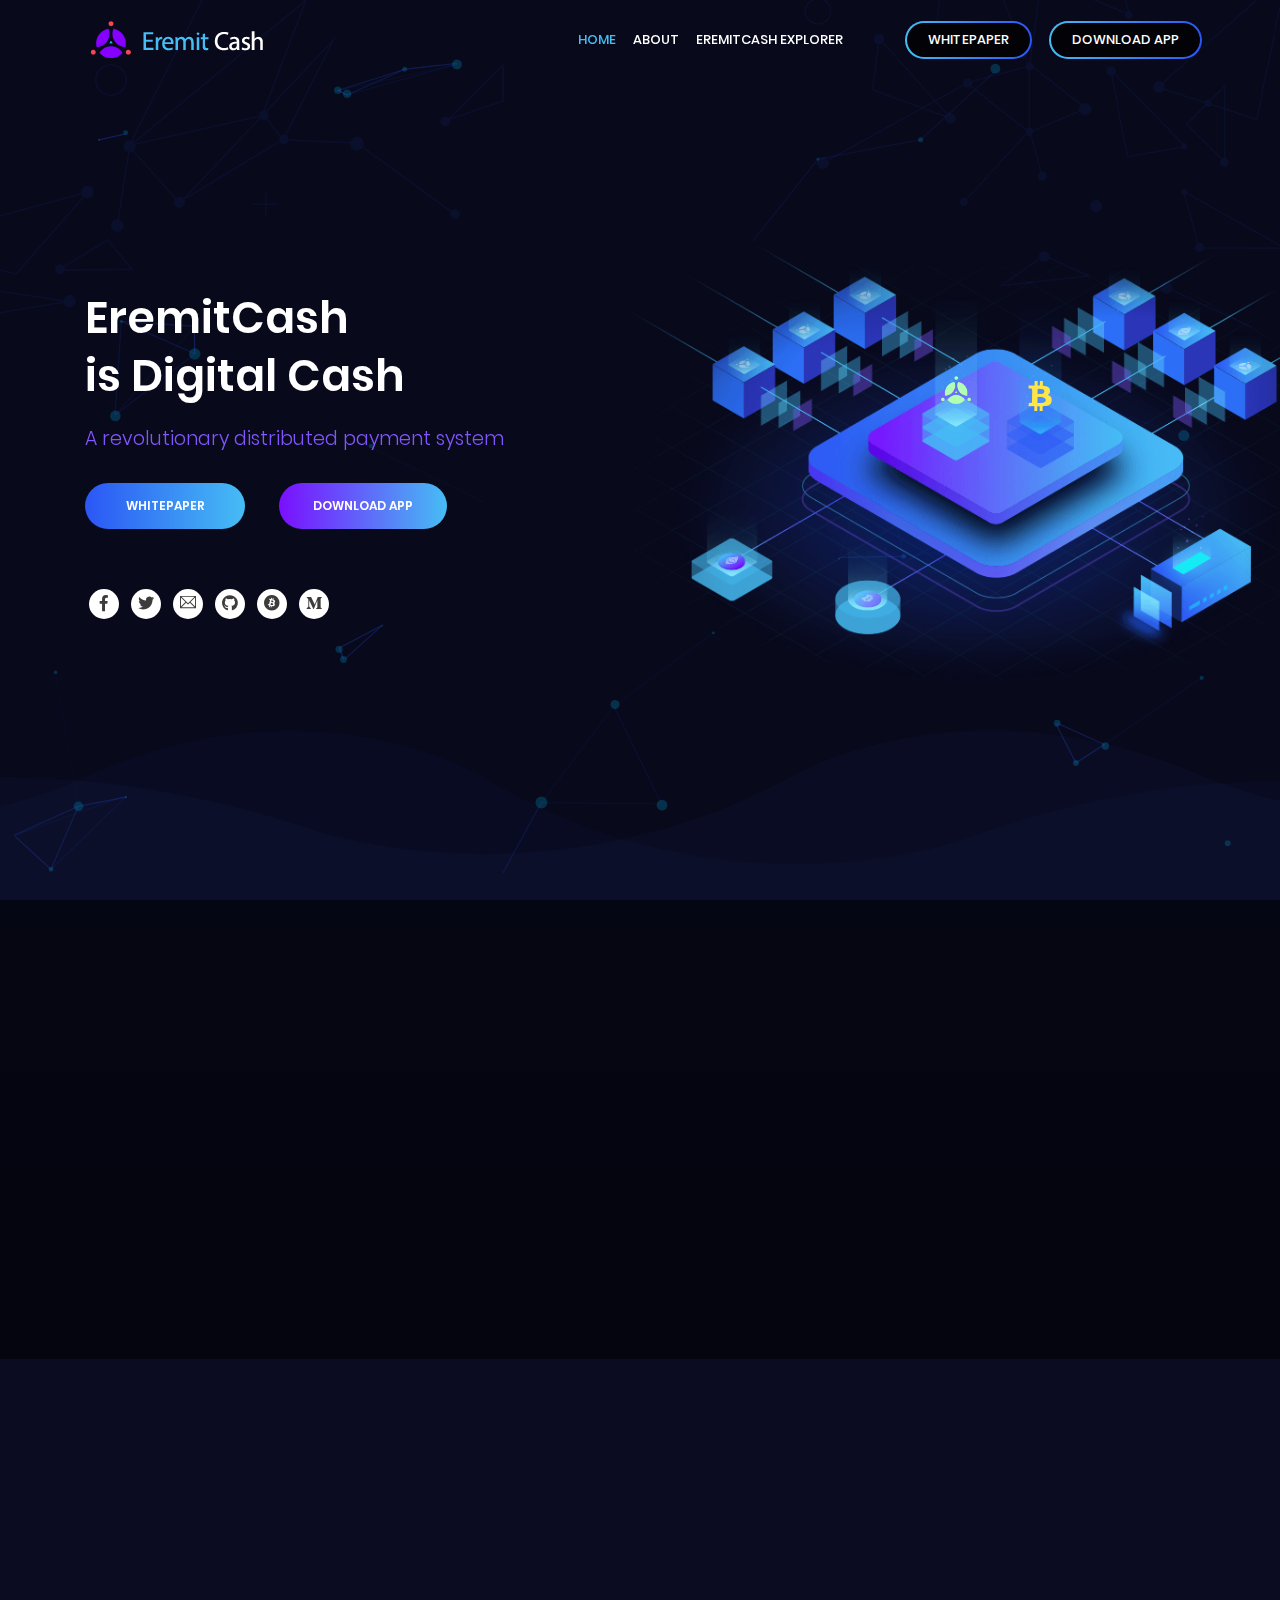
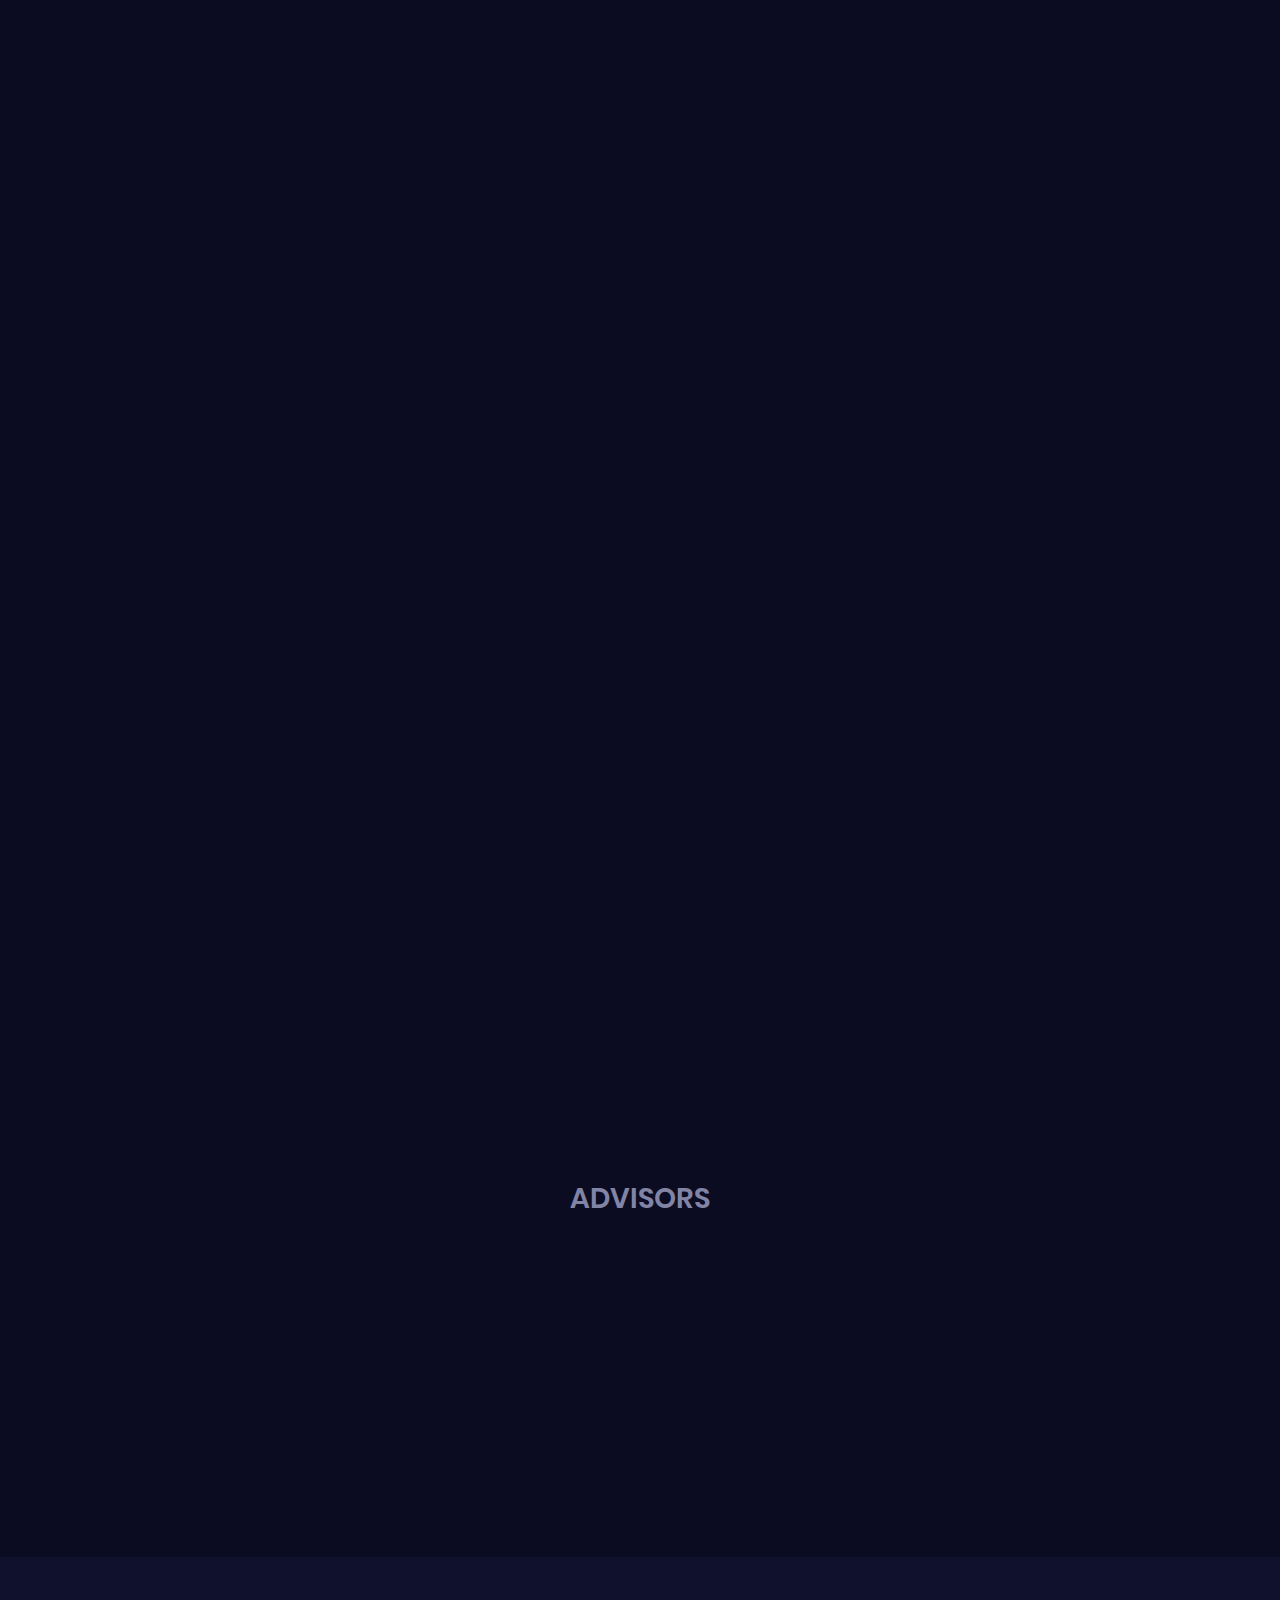
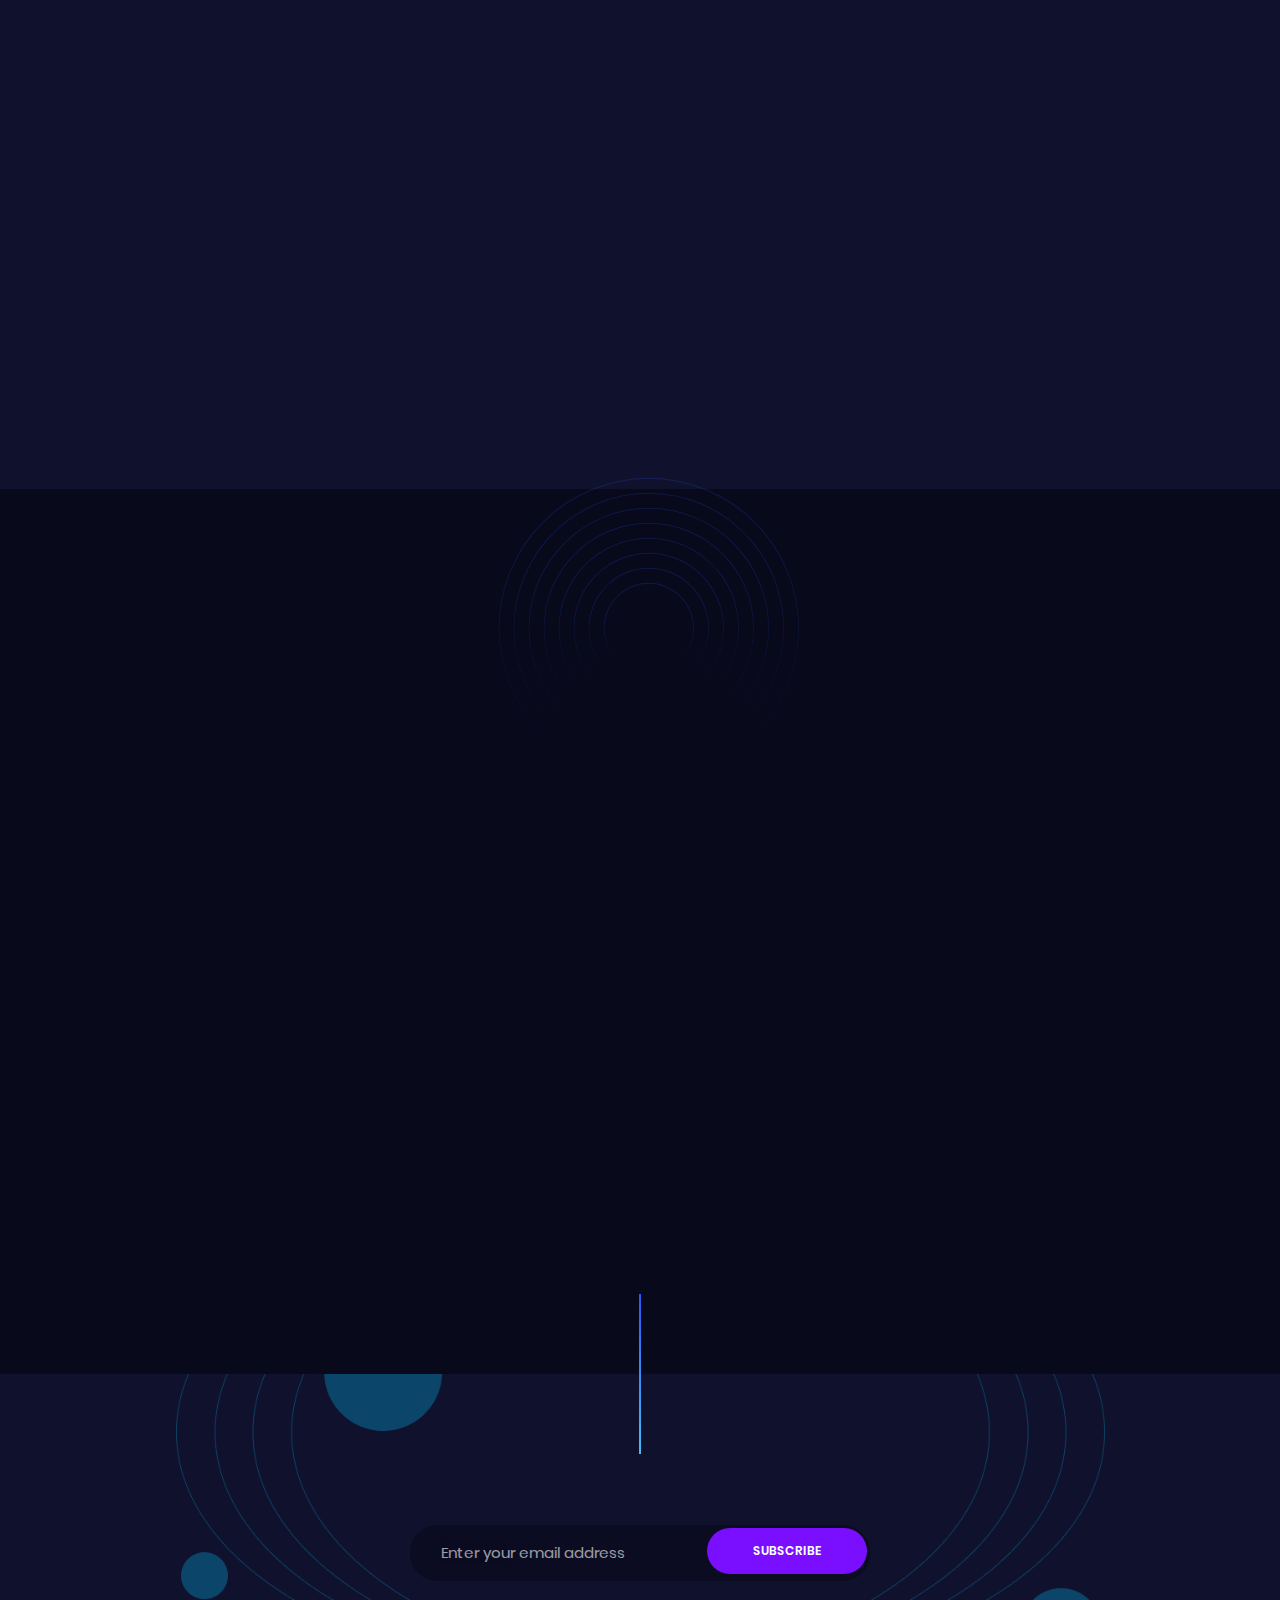
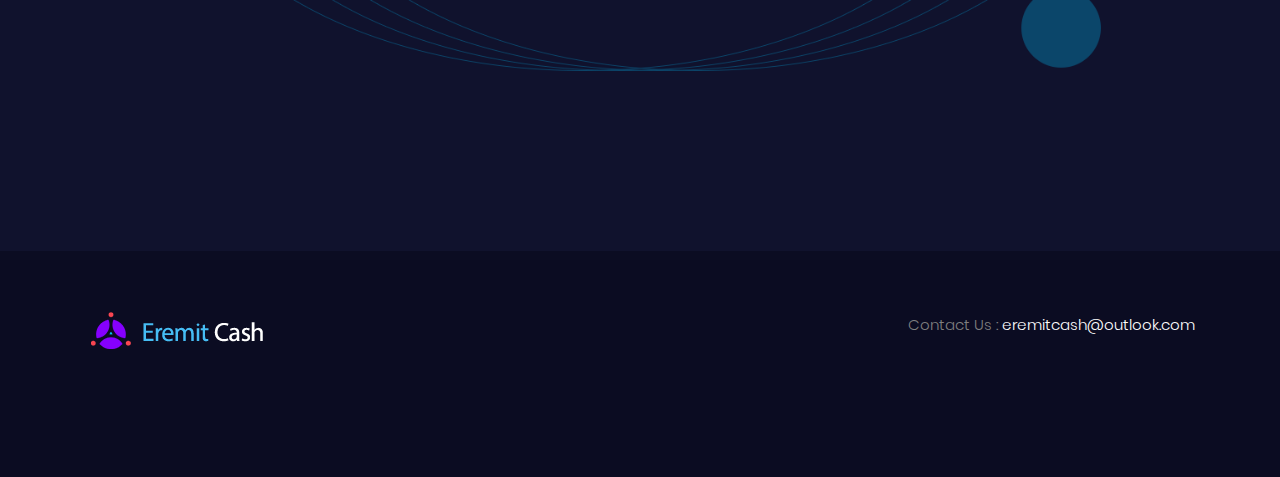
<file: index.html>
<!DOCTYPE html>
<html lang="zxx" class="js">
<head>
	<meta charset="utf-8">
	<meta name="author" content="Softnio">
	<meta name="viewport" content="width=device-width, initial-scale=1, shrink-to-fit=no">
	<meta name="description" content="EremitCash is Digital Cash. A revolutionary distributed payment system.">
	<!-- Fav Icon  -->
	<link rel="shortcut icon" href="images/favicon.png">
	<!-- Site Title  -->
	<title>EremitCash - Bitcoin &amp; Cryptocurrency Landing Page Template</title>
	<!-- Vendor Bundle CSS -->
	<link rel="stylesheet" href="assets/css/vendor.bundle.css?ver=142">
	<!-- Custom styles for this template -->
	<link rel="stylesheet" href="assets/css/style.css?ver=142">
	<link rel="stylesheet" href="assets/css/theme.css?ver=142">
	
</head>

<body class="theme-dark is-smooth-effect" data-spy="scroll" data-target="#mainnav" data-offset="80">

	<!-- Header --> 
	<header class="site-header is-sticky">

		<!-- Place Particle Js -->
		<div id="particles-js" class="particles-container particles-js"></div>

		<!-- Navbar -->
		<div class="navbar navbar-expand-lg is-transparent" id="mainnav">
			<nav class="container">
				<a class="navbar-brand animated" data-animate="fadeInDown" data-delay=".65" href="./">
					<img class="logo logo-dark" alt="logo" src="images/logo.png" srcset="images/logo2x.png 2x">
					<img class="logo logo-light" alt="logo" src="images/logo-white.png" srcset="images/logo-white2x.png 2x">
				</a>

				<button class="navbar-toggler" type="button" data-toggle="collapse" data-target="#navbarToggle">
					<span class="navbar-toggler-icon">
						<span class="ti ti-align-justify"></span>
					</span>
				</button>

				<div class="collapse navbar-collapse justify-content-end" id="navbarToggle">
					<ul class="navbar-nav animated" data-animate="fadeInDown" data-delay=".9">
						<li class="nav-item"><a class="nav-link menu-link" href="#header">HOME<span class="sr-only">(current)</span></a></li>
						<li class="nav-item"><a class="nav-link menu-link" href="#intro">ABOUT</a></li>
						<li class="nav-item"><a class="nav-link menu-link" href="https://etherscan.io/token/0x790b9802f97effa85a9c6a974f437de4909a35ae">EREMITCASH EXPLORER</a></li>
						
					</ul>
					<ul class="navbar-nav navbar-btns animated" data-animate="fadeInDown" data-delay="1.15">
						<li class="nav-item"><a class="nav-link btn btn-sm btn-outline menu-link" href="./Eremit_20180411173018.pdf">WHITEPAPER</a></li>
						<li class="nav-item"><a class="nav-link btn btn-sm btn-outline menu-link" href="#apps">DOWNLOAD APP</a></li>
					</ul>
				</div>
			</nav>
		</div>
		<!-- End Navbar -->

		<!-- Banner/Slider -->
		<div id="header" class="banner banner-curb banner-particle d-flex align-items-center">
			<div class="container">
				<div class="banner-content">
					<div class="row align-items-center mobile-center">
						<div class="col-lg-6 col-md-12 order-lg-first">
							<div class="header-txt">
								<h1 class="animated" data-animate="fadeInUp" data-delay="1.55">EremitCash <br/>is Digital Cash</h1>
								<p class="lead color-secondary animated" data-animate="fadeInUp" data-delay="1.65">A revolutionary distributed payment system</p>
								<ul class="btns animated" data-animate="fadeInUp" data-delay="1.75">
									<li><a href="./Eremit_20180411173018.pdf" class="btn">WHITEPAPER</a></li>
									<li><a href="#" class="btn btn-alt">DOWNLOAD APP</a></li>
								</ul>
								<ul class="social">
                                    <li class="animated" data-animate="fadeInUp" data-delay="1.85"><a href="javascript:;"><em class="fab fa-facebook-f"></em></a></li>
									<li class="animated" data-animate="fadeInUp" data-delay="1.9"><a href="https://twitter.com/Eremit_Cash" target="_blank"><em class="fab fa-twitter"></em></a></li>
                                    <li class="animated" data-animate="fadeInUp" data-delay="1.95"><a href="https://eremitcash@outlook.com" target="_blank"><em class="fab ti-email"></em></a></li>
									<li class="animated" data-animate="fadeInUp" data-delay="2.0"><a href="https://github.com/EremitCash/EremitCash.git" target="_blank"><em class="fab fa-github"></em></a></li>
									<li class="animated" data-animate="fadeInUp" data-delay="2.05"><a href="javascript:;"><em class="fab fa-bitcoin"></em></a></li>
									<li class="animated" data-animate="fadeInUp" data-delay="2.15"><a href="https://medium.com/@eremitcash" target="_blank"><em class="fab fa-medium-m"></em></a></li>
								</ul>
							</div>
						</div><!-- .col  -->
						<div class="col-lg-6 col-md-12 order-first">
							<div class="header-image animated" data-animate="fadeInRight" data-delay="1.25">
								<img src="images/header-image-dark.png" alt="header">
								<img class="header-image-icon left-icon" src="images/header-icon-a.png" alt="header-icon">
								<img class="header-image-icon right-icon" src="images/header-icon-b.png" alt="header-icon">
							</div>
						</div><!-- .col  -->
					</div><!-- .row  -->
				</div><!-- .banner-content  -->
			</div><!-- .container  -->
		</div>
		<!-- End Banner/Slider -->
	</header>
	<!-- End Header -->


	<!-- Start Section -->
	<div class="section section-pad section-bg-blend nopb" id="intro">
		<div class="container">
			<div class="row align-items-center">
				<div class="col-md-5 offset-md-1">
					<div class="res-m-btm animated" data-animate="fadeInUp" data-delay=".1">
						<img src="images/graph-dark-a.png" alt="graph">
					</div>
				</div><!-- .col  -->
				<div class="col-md-6 order-md-first order-last">
					<div class="text-block">
						<h2 class="animated" data-animate="fadeInUp" data-delay="0">We are Eremitcash</h2>
						<p class="lead animated" data-animate="fadeInUp" data-delay=".1">ERCH will target two major markets: financial services and e-commerce. ERCH wants to build a distributed payment network and create an extensible payment platform,so thate users can pay safely  and instantly online. The platform designs free docking API ports for merchants and enterprises to realize easy and secure point-to-point payment with global users.</p>
						
					</div>
				</div><!-- .col  -->
			</div><!-- .row  -->
		</div><!-- .conatiner  -->
	</div>
	<!-- Start Section -->


	<!-- Start Section -->
	<div class="section section-pad no-pb section-bg-alt">
		<div class="container">
			<div class="row align-items-center">
				<div class="col-md-5">
					<div class="res-m-btm animated" data-animate="fadeInUp" data-delay=".1">
						<img src="images/graph-dark-b.png" alt="graph">
					</div>
				</div><!-- .col  -->
				<div class="col-md-6 offset-md-1">
					<div class="text-block">
						<h2 class="animated" data-animate="fadeInUp" data-delay="0">Application scenario</h2>
						<p class="lead animated" data-animate="fadeInUp" data-delay=".1">Decentralized Autonomous Model: Establishing a decentralized open source community, holding the core of  block chain, ensuring the efficiency of decision, making and creating a sustainable development environment.</p>
						<p class="lead animated" data-animate="fadeInUp" data-delay=".1">Consensus mechanism and security: using proof of rights and interests, consensus voting, node election to guaranteeing rights and interests incentive  and  also can ensure the security of the network.</p>
                        <p class="lead animated" data-animate="fadeInUp" data-delay=".1">Platform Architecture: A payment network platform, through the platform reserved API ports, greatly simplifies the interface docking between customer and block chain, so that enterprises and businesses can easily use our network platform to achieve global peer-to-peer payment.</p>
					</div>
				</div><!-- .col  -->
			</div><!-- .row  -->
		</div><!-- .container  -->
	</div>
	<!-- Start Section -->


	<!-- Start Section -->
	<div class="section section-pad no-pb section-bg-alt section-fix" id="team">
		<div class="container">

			<div class="row text-center">
				<div class="col-md-8 offset-md-2 col-lg-6 offset-lg-3">
					<div class="section-head">
						<h2 class="section-title animated" data-animate="fadeInUp" data-delay="0">Powered by a Team
							<span>Team</span>
						</h2>
						<p class="animated" data-animate="fadeInUp" data-delay="0.1">The development Team combines a passion for esports, industry experise &amp; proven record in finance, development, marketing &amp;  licensing.</p>
					</div>
				</div>
			</div>

			<div class="row text-center">

				<div class="col-md-6 col-lg-3">
					<div class="team-circle animated" data-animate="fadeInUp" data-delay=".2">
						<div class="team-photo gray">
							<img src="images/team-a-sq.jpg" alt="" />
							<a href="#team-profile-1" class="expand-trigger content-popup"></a>
						</div>
						<div class="team-info">
							<h5 class="team-name">Anthony</h5>
							<span class="team-title">CEO &amp; Lead Blockchain </span>
							
						</div>

						<!-- Start .team-profile  -->
						<div id="team-profile-1" class="team-profile mfp-hide">
							<button title="Close" type="button" class="mfp-close">×</button>
							<div class="container-fluid">
								<div class="row no-mg">
									<div class="col-md-6">
										<div class="team-profile-photo">
											<img src="images/team-a-sq.jpg" alt="" />
										</div>
									</div><!-- .col  -->

									<div class="col-md-6">
										<div class="team-profile-info">
											<h3 class="name">Anthony</h3>
											<p class="sub-title">CEO &amp; Lead Blockchain </p>
											<ul class="tpi-social">
												<li><a href="javascript:;"><em class="fab fa-facebook-f"></em></a></li>
												<li><a href="javascript:;"><em class="fab fa-linkedin-in"></em></a></li>
												<li><a href="javascript:;"><em class="fab fa-twitter"></em></a></li>
											</ul>
											<p>He is a great man to work Lorem ipsum dolor sit amet, consec tetur adipis icing elit. Simi lique, autem. </p>
											<p>Tenetur quos facere magnam volupt ates quas esse Sedrep ell endus mole stiae tates quas esse Sed repell endus molesti aela uda ntium quis quam iusto minima thanks.</p>
											<div class="skill-bars">
												<div class="single-skill-bar">
													<div class="row no-mg">
														<div class="col-8 no-pd"><span class="skill-title">HTML5</span></div>
														<div class="col-4 text-right no-pd"><span class="skill-percent">85%</span></div>
													</div>
													<div class="skill-bar">
														<div class="skill-bar-percent gradiant-background" style="width:85%"></div>
													</div>
												</div>
												<div class="single-skill-bar">
													<div class="row no-mg">
														<div class="col-8 no-pd"><span class="skill-title">CSS3</span></div>
														<div class="col-4 text-right no-pd"><span class="skill-percent">90%</span></div>
													</div>
													<div class="skill-bar">
														<div class="skill-bar-percent gradiant-background" style="width:90%"></div>
													</div>
												</div>
												<div class="single-skill-bar">
													<div class="row no-mg">
														<div class="col-8 no-pd"><span class="skill-title">Java</span></div>
														<div class="col-4 text-right no-pd"><span class="skill-percent">75%</span></div>
													</div>
													<div class="skill-bar">
														<div class="skill-bar-percent gradiant-background" style="width:75%"></div>
													</div>
												</div>
											</div>
										</div>
									</div><!-- .col  -->

								</div><!-- .row  -->
							</div><!-- .container  -->
						</div><!-- .team-profile  -->

					</div>
				</div><!-- .col  -->

				<div class="col-md-6 col-lg-3">
					<div class="team-circle animated" data-animate="fadeInUp" data-delay=".3">
						<div class="team-photo gray">
							<img src="images/team-b-sq.jpg" alt="team">
							<a href="#team-profile-2" class="expand-trigger content-popup"></a>
						</div>
						<div class="team-info">
							<h5 class="team-name">Jayden</h5>
							<span class="team-title">CTO &amp; Senior Developer</span>
							
						</div>

						<!-- Start .team-profile  -->
						<div id="team-profile-2" class="team-profile mfp-hide">
							<button title="Close" type="button" class="mfp-close">×</button>
							<div class="container-fluid">
								<div class="row no-mg">
									<div class="col-md-6">
										<div class="team-profile-photo">
											<img src="images/team-b-sq.jpg" alt="team" />
										</div>
									</div><!-- .col  -->

									<div class="col-md-6">
										<div class="team-profile-info">
											<h3 class="name">Jayden</h3>
											<p class="sub-title">CTO &amp; Senior Developer</p>
											<ul class="tpi-social">
												<li><a href="javascript:;"><em class="fab fa-facebook-f"></em></a></li>
												<li><a href="javascript:;"><em class="fab fa-linkedin-in"></em></a></li>
												<li><a href="javascript:;"><em class="fab fa-twitter"></em></a></li>
											</ul>
											<p>He is a great man to work Lorem ipsum dolor sit amet, consec tetur adipis icing elit. Simi lique, autem. </p>
											<p>Tenetur quos facere magnam volupt ates quas esse Sedrep ell endus mole stiae tates quas esse Sed repell endus molesti aela uda ntium quis quam iusto minima thanks.</p>
											<div class="skill-bars">
												<div class="single-skill-bar">
													<div class="row no-mg">
														<div class="col-8 no-pd"><span class="skill-title">HTML5</span></div>
														<div class="col-4 text-right no-pd"><span class="skill-percent">85%</span></div>
													</div>
													<div class="skill-bar">
														<div class="skill-bar-percent gradiant-background" style="width:85%"></div>
													</div>
												</div>
												<div class="single-skill-bar">
													<div class="row no-mg">
														<div class="col-8 no-pd"><span class="skill-title">CSS3</span></div>
														<div class="col-4 text-right no-pd"><span class="skill-percent">90%</span></div>
													</div>
													<div class="skill-bar">
														<div class="skill-bar-percent gradiant-background" style="width:90%"></div>
													</div>
												</div>
												<div class="single-skill-bar">
													<div class="row no-mg">
														<div class="col-8 no-pd"><span class="skill-title">Java</span></div>
														<div class="col-4 text-right no-pd"><span class="skill-percent">75%</span></div>
													</div>
													<div class="skill-bar">
														<div class="skill-bar-percent gradiant-background" style="width:75%"></div>
													</div>
												</div>
											</div>
										</div>
									</div><!-- .col  -->

								</div><!-- .row  -->
							</div><!-- .container  -->
						</div><!-- .team-profile  -->

					</div>
				</div><!-- .col  -->

				<div class="col-md-6 col-lg-3">
					<div class="team-circle animated" data-animate="fadeInUp" data-delay=".4">
						<div class="team-photo gray">
							<img src="images/team-c-sq.jpg" alt="team">
							<a href="#team-profile-3" class="expand-trigger content-popup"></a>
						</div>
						<div class="team-info">
							<h5 class="team-name">Christian</h5>
							<span class="team-title">Blochain App Developer</span>
							
						</div>

						<!-- Start .team-profile  -->
						<div id="team-profile-3" class="team-profile mfp-hide">
							<button title="Close" type="button" class="mfp-close">×</button>
							<div class="container-fluid">
								<div class="row no-mg">
									<div class="col-md-6">
										<div class="team-profile-photo">
											<img src="images/team-c-sq.jpg" alt="team" />
										</div>
									</div><!-- .col  -->

									<div class="col-md-6">
										<div class="team-profile-info">
											<h3 class="name">Moises Teare</h3>
											<p class="sub-title">Blochain App Developer</p>
											<ul class="tpi-social">
												<li><a href="javascript:;"><em class="fab fa-facebook-f"></em></a></li>
												<li><a href="javascript:;"><em class="fab fa-linkedin-in"></em></a></li>
												<li><a href="javascript:;"><em class="fab fa-twitter"></em></a></li>
											</ul>
											<p>He is a great man to work Lorem ipsum dolor sit amet, consec tetur adipis icing elit. Simi lique, autem. </p>
											<p>Tenetur quos facere magnam volupt ates quas esse Sedrep ell endus mole stiae tates quas esse Sed repell endus molesti aela uda ntium quis quam iusto minima thanks.</p>
											<div class="skill-bars">
												<div class="single-skill-bar">
													<div class="row no-mg">
														<div class="col-8 no-pd"><span class="skill-title">HTML5</span></div>
														<div class="col-4 text-right no-pd"><span class="skill-percent">85%</span></div>
													</div>
													<div class="skill-bar">
														<div class="skill-bar-percent gradiant-background" style="width:85%"></div>
													</div>
												</div>
												<div class="single-skill-bar">
													<div class="row no-mg">
														<div class="col-8 no-pd"><span class="skill-title">CSS3</span></div>
														<div class="col-4 text-right no-pd"><span class="skill-percent">90%</span></div>
													</div>
													<div class="skill-bar">
														<div class="skill-bar-percent gradiant-background" style="width:90%"></div>
													</div>
												</div>
												<div class="single-skill-bar">
													<div class="row no-mg">
														<div class="col-8 no-pd"><span class="skill-title">Java</span></div>
														<div class="col-4 text-right no-pd"><span class="skill-percent">75%</span></div>
													</div>
													<div class="skill-bar">
														<div class="skill-bar-percent gradiant-background" style="width:75%"></div>
													</div>
												</div>
											</div>
										</div>
									</div><!-- .col  -->

								</div><!-- .row  -->
							</div><!-- .container  -->
						</div><!-- .team-profile  -->

					</div>
				</div><!-- .col  -->

				<div class="col-md-6 col-lg-3">
					<div class="team-circle animated" data-animate="fadeInUp" data-delay=".5">
						<div class="team-photo gray">
							<img src="images/team-d-sq.jpg" alt="team">
							<a href="#team-profile-4" class="expand-trigger content-popup"></a>
						</div>
						<div class="team-info">
							<h5 class="team-name">Jessica</h5>
							<span class="team-title">Community Management</span>
							
						</div>

						<!-- Start .team-profile  -->
						<div id="team-profile-4" class="team-profile mfp-hide">
							<button title="Close" type="button" class="mfp-close">×</button>
							<div class="container-fluid">
								<div class="row no-mg">
									<div class="col-md-6">
										<div class="team-profile-photo">
											<img src="images/team-d-sq.jpg" alt="team" />
										</div>
									</div><!-- .col  -->

									<div class="col-md-6">
										<div class="team-profile-info">
											<h3 class="name">Jessica</h3>
											<p class="sub-title">Community Management</p>
											<ul class="tpi-social">
												<li><a href="javascript:;"><em class="fab fa-facebook-f"></em></a></li>
												<li><a href="javascript:;"><em class="fab fa-linkedin-in"></em></a></li>
												<li><a href="javascript:;"><em class="fab fa-twitter"></em></a></li>
											</ul>
											<p>He is a great man to work Lorem ipsum dolor sit amet, consec tetur adipis icing elit. Simi lique, autem. </p>
											<p>Tenetur quos facere magnam volupt ates quas esse Sedrep ell endus mole stiae tates quas esse Sed repell endus molesti aela uda ntium quis quam iusto minima thanks.</p>
											<div class="skill-bars">
												<div class="single-skill-bar">
													<div class="row no-mg">
														<div class="col-8 no-pd"><span class="skill-title">HTML5</span></div>
														<div class="col-4 text-right no-pd"><span class="skill-percent">85%</span></div>
													</div>
													<div class="skill-bar">
														<div class="skill-bar-percent gradiant-background" style="width:85%"></div>
													</div>
												</div>
												<div class="single-skill-bar">
													<div class="row no-mg">
														<div class="col-8 no-pd"><span class="skill-title">CSS3</span></div>
														<div class="col-4 text-right no-pd"><span class="skill-percent">90%</span></div>
													</div>
													<div class="skill-bar">
														<div class="skill-bar-percent gradiant-background" style="width:90%"></div>
													</div>
												</div>
												<div class="single-skill-bar">
													<div class="row no-mg">
														<div class="col-8 no-pd"><span class="skill-title">Java</span></div>
														<div class="col-4 text-right no-pd"><span class="skill-percent">75%</span></div>
													</div>
													<div class="skill-bar">
														<div class="skill-bar-percent gradiant-background" style="width:75%"></div>
													</div>
												</div>
											</div>
										</div>
									</div><!-- .col  -->

								</div><!-- .row  -->
							</div><!-- .container  -->
						</div><!-- .team-profile  -->

					</div>
				</div><!-- .col  -->
			</div><!-- .row  -->
			<div class="row">
				<div class="col-md-12">
					<div class="gaps size-2x"></div>
					<h3 class="sub-heading ucap">Advisors</h3>
					<div class="gaps size-2x"></div>
				</div>
			</div>
			<div class="row">
				<div class="col-md-10 offset-md-1">
					<div class="row text-center">

						<div class="col-lg-4 col-md-6">
							<div class="team-circle animated" data-animate="fadeInUp" data-delay=".1">
								<div class="team-photo gray">
									<img src="images/team-e-sq.jpg" alt="team">
									<a href="#team-profile-5" class="expand-trigger content-popup"></a>
								</div>
								<div class="team-info">
									<h5 class="team-name">Hunter</h5>
									<span class="team-title">Board Advisor</span>
								</div>

								<!-- Start .team-profile  -->
								<div id="team-profile-5" class="team-profile mfp-hide">
									<button title="Close" type="button" class="mfp-close">×</button>
									<div class="container-fluid">
										<div class="row no-mg">
											<div class="col-md-6">
												<div class="team-profile-photo">
													<img src="images/team-e-sq.jpg" alt="team" />
												</div>
											</div><!-- .col  -->

											<div class="col-md-6">
												<div class="team-profile-info">
													<h3 class="name">Hunter</h3>
													<p class="sub-title">Board Advisor</p>
													<ul class="tpi-social">
														<li><a href="javascript:;"><em class="fab fa-facebook-f"></em></a></li>
														<li><a href="javascript:;"><em class="fab fa-linkedin-in"></em></a></li>
														<li><a href="javascript:;"><em class="fab fa-twitter"></em></a></li>		
													</ul>
													<p>He is a great man to work Lorem ipsum dolor sit amet, consec tetur adipis icing elit. Simi lique, autem. </p>
													<p>Tenetur quos facere magnam volupt ates quas esse Sedrep ell endus mole stiae tates quas esse Sed repell endus molesti aela uda ntium quis quam iusto minima thanks.</p>
													<div class="skill-bars">
														<div class="single-skill-bar">
															<div class="row no-mg">
																<div class="col-8 no-pd"><span class="skill-title">HTML5</span></div>
																<div class="col-4 text-right no-pd"><span class="skill-percent">85%</span></div>
															</div>
															<div class="skill-bar">
																<div class="skill-bar-percent gradiant-background" style="width:85%"></div>
															</div>
														</div>
														<div class="single-skill-bar">
															<div class="row no-mg">
																<div class="col-8 no-pd"><span class="skill-title">CSS3</span></div>
																<div class="col-4 text-right no-pd"><span class="skill-percent">90%</span></div>
															</div>
															<div class="skill-bar">
																<div class="skill-bar-percent gradiant-background" style="width:90%"></div>
															</div>
														</div>
														<div class="single-skill-bar">
															<div class="row no-mg">
																<div class="col-8 no-pd"><span class="skill-title">Java</span></div>
																<div class="col-4 text-right no-pd"><span class="skill-percent">75%</span></div>
															</div>
															<div class="skill-bar">
																<div class="skill-bar-percent gradiant-background" style="width:75%"></div>
															</div>
														</div>
													</div>
												</div>
											</div><!-- .col  -->

										</div><!-- .row  -->
									</div><!-- .container  -->
								</div><!-- .team-profile  -->

							</div>
						</div><!-- .col  -->

						<div class="col-lg-4 col-md-6">
							<div class="team-circle animated" data-animate="fadeInUp" data-delay=".2">
								<div class="team-photo gray">
									<img src="images/team-f-sq.jpg" alt="team">
									<a href="#team-profile-6" class="expand-trigger content-popup"></a>
								</div>
								<div class="team-info">
									<h5 class="team-name">Wyatt</h5>
									<span class="team-title">Board Advisor</span>
								</div>

								<!-- Start .team-profile  -->
								<div id="team-profile-6" class="team-profile mfp-hide">
									<button title="Close" type="button" class="mfp-close">×</button>
									<div class="container-fluid">
										<div class="row no-mg">

											<div class="col-md-6">
												<div class="team-profile-photo">
													<img src="images/team-f-sq.jpg" alt="team" />
												</div>
											</div><!-- .col  -->

											<div class="col-md-6">
												<div class="team-profile-info">
													<h3 class="name">Wyatt</h3>
													<p class="sub-title">Board Advisor</p>
													<ul class="tpi-social">
														<li><a href="javascript:;"><em class="fab fa-facebook-f"></em></a></li>
														<li><a href="javascript:;"><em class="fab fa-linkedin-in"></em></a></li>
														<li><a href="javascript:;"><em class="fab fa-twitter"></em></a></li>
													</ul>
													<p>He is a great man to work Lorem ipsum dolor sit amet, consec tetur adipis icing elit. Simi lique, autem. </p>
													<p>Tenetur quos facere magnam volupt ates quas esse Sedrep ell endus mole stiae tates quas esse Sed repell endus molesti aela uda ntium quis quam iusto minima thanks.</p>
													<div class="skill-bars">
														<div class="single-skill-bar">
															<div class="row no-mg">
																<div class="col-8 no-pd"><span class="skill-title">HTML5</span></div>
																<div class="col-4 text-right no-pd"><span class="skill-percent">85%</span></div>
															</div>
															<div class="skill-bar">
																<div class="skill-bar-percent gradiant-background" style="width:85%"></div>
															</div>
														</div>
														<div class="single-skill-bar">
															<div class="row no-mg">
																<div class="col-8 no-pd"><span class="skill-title">CSS3</span></div>
																<div class="col-4 text-right no-pd"><span class="skill-percent">90%</span></div>
															</div>
															<div class="skill-bar">
																<div class="skill-bar-percent gradiant-background" style="width:90%"></div>
															</div>
														</div>
														<div class="single-skill-bar">
															<div class="row no-mg">
																<div class="col-8 no-pd"><span class="skill-title">Java</span></div>
																<div class="col-4 text-right no-pd"><span class="skill-percent">75%</span></div>
															</div>
															<div class="skill-bar">
																<div class="skill-bar-percent gradiant-background" style="width:75%"></div>
															</div>
														</div>
													</div>
												</div>
											</div><!-- .col  -->

										</div><!-- .row  -->
									</div><!-- .container  -->
								</div><!-- .team-profile  -->
							</div>
						</div><!-- .col  -->

						<div class="col-lg-4 col-md-6 offset-md-3 offset-lg-0 animated" data-animate="fadeInUp" data-delay=".3">
							<div class="team-circle">
								<div class="team-photo gray">
									<img src="images/team-g-sq.jpg" alt="team">
									<a href="#team-profile-7" class="expand-trigger content-popup"></a>
								</div>
								<div class="team-info">
									<h5 class="team-name">Lily</h5>
									<span class="team-title">Board Advisor</span>
								</div>

								<!-- Start .team-profile  -->
								<div id="team-profile-7" class="team-profile mfp-hide">
									<button title="Close" type="button" class="mfp-close">×</button>
									<div class="container-fluid">
										<div class="row no-mg">

											<div class="col-md-6">
												<div class="team-profile-photo">
													<img src="images/team-g-sq.jpg" alt="team" />
												</div>
											</div><!-- .col  -->

											<div class="col-md-6">
												<div class="team-profile-info">
													<h3 class="name">Lily</h3>
													<p class="sub-title">Board Advisor</p>
													<ul class="tpi-social">
														<li><a href="javascript:;"><em class="fab fa-facebook-f"></em></a></li>
														<li><a href="javascript:;"><em class="fab fa-linkedin-in"></em></a></li>
														<li><a href="javascript:;"><em class="fab fa-twitter"></em></a></li>
													</ul>
													<p>She is a great woman to work Lorem ipsum dolor sit amet, consec tetur adipis icing elit. Simi lique, autem. </p>
													<p>Tenetur quos facere magnam volupt ates quas esse Sedrep ell endus mole stiae tates quas esse Sed repell endus molesti aela uda ntium quis quam iusto minima thanks.</p>
													<div class="skill-bars">
														<div class="single-skill-bar">
															<div class="row no-mg">
																<div class="col-8 no-pd"><span class="skill-title">HTML5</span></div>
																<div class="col-4 text-right no-pd"><span class="skill-percent">85%</span></div>
															</div>
															<div class="skill-bar">
																<div class="skill-bar-percent gradiant-background" style="width:85%"></div>
															</div>
														</div>
														<div class="single-skill-bar">
															<div class="row no-mg">
																<div class="col-8 no-pd"><span class="skill-title">CSS3</span></div>
																<div class="col-4 text-right no-pd"><span class="skill-percent">90%</span></div>
															</div>
															<div class="skill-bar">
																<div class="skill-bar-percent gradiant-background" style="width:90%"></div>
															</div>
														</div>
														<div class="single-skill-bar">
															<div class="row no-mg">
																<div class="col-8 no-pd"><span class="skill-title">Java</span></div>
																<div class="col-4 text-right no-pd"><span class="skill-percent">75%</span></div>
															</div>
															<div class="skill-bar">
																<div class="skill-bar-percent gradiant-background" style="width:75%"></div>
															</div>
														</div>
													</div>
												</div>
											</div><!-- .col  -->

										</div><!-- .row  -->
									</div><!-- .container  -->
								</div><!-- .team-profile  -->

							</div>
						</div><!-- .col  -->
					</div><!-- .row  -->
				</div><!-- .col  -->
			</div><!-- .row  -->
		</div>
	</div>
	<!-- Start Section -->


	<!-- Start Section -->
	<div class="section section-pad section-bg" id="partners">
		<div class="container">
			<div class="row text-center">
				<div class="col">
					<div class="section-head">
						<h2 class="section-title animated" data-animate="fadeInUp" data-delay="0">PARTNERS
							<span>Partners</span>
						</h2>
					</div>
				</div>
			</div>
			<div class="partner-list">
				<div class="row text-center">
					<div class="col-sm">
						<div class="single-partner animated" data-animate="fadeInUp" data-delay="0">
							<img src="images/partner-md-a.png" alt="partner">
						</div>
					</div>
					<div class="col-sm">
						<div class="single-partner animated" data-animate="fadeInUp" data-delay=".1">
							<img src="images/partner-md-b.png" alt="partner">
						</div>
					</div>
					<div class="col-sm">
						<div class="single-partner animated" data-animate="fadeInUp" data-delay=".2">
							<img src="images/partner-md-c.png" alt="partner">
						</div>
					</div>
				</div>
				<div class="row text-center">
					<div class="col-md-8 offset-md-2">
						<div class="row">
							<div class="col-sm">
								<div class="single-partner animated" data-animate="fadeInUp" data-delay=".3">
									<img src="images/partner-md-d.png" alt="partner">
								</div>
							</div>
							<div class="col-sm">
								<div class="single-partner animated" data-animate="fadeInUp" data-delay=".4">
									<img src="images/partner-md-e.png" alt="partner">
								</div>
							</div>
						</div>
					</div>
				</div>
			</div>
		</div>
	</div>
	<!-- Start Section -->


	<!-- Start Section -->
	<div class="section section-pad section-bg-dark" id="apps">
		<div class="container">

			<div class="row text-center">
				<div class="col-md-8 offset-md-2 col-lg-6 offset-lg-3">
					<div class="section-head">
						<div class="heading-animation">
							<span class="line-1"></span><span class="line-2"></span>
							<span class="line-3"></span><span class="line-4"></span>
							<span class="line-5"></span><span class="line-6"></span>
							<span class="line-7"></span><span class="line-8"></span>
						</div>
						<h2 class="section-title animated" data-animate="fadeInUp" data-delay="0">EREMITCASH App 
							<span>apps</span>
						</h2>
						<p class="animated" data-animate="fadeInUp" data-delay=".1">Once you’ve entered into our ecosystem, you can mange every thing. Anyone with a smartphone and an internet connection can partici pate in global marketplace.</p>
					</div>
				</div>
			</div>

			<div class="row align-items-center">
				<div class="col-md-6">
					<div class="res-m-btm animated" data-animate="fadeInUp" data-delay=".1">
						<img src="images/graph-dark-c.png" alt="graph">
					</div>
				</div><!-- .col  -->

				<div class="col-md-5 offset-md-1">
					<div class="text-block">
						<p class="animated" data-animate="fadeInUp" data-delay="0">wallet</p>
						<ul class="animated" data-animate="fadeInUp" data-delay=".1">
							<li>Instant payment</li>
							<li>Flexible handling fees</li>
							<li>Security and privacy</li>
							<li>Consensus mechanism vote</li>
							<li>Providing API support</li>
						</ul>
						<ul class="btns">
							<li class="animated" data-animate="fadeInUp" data-delay="0"><a href="#" class="btn btn-sm">GET THE APP NOW</a></li>
							<li class="animated" data-animate="fadeInUp" data-delay=".2">
								<a href="#"><em class="fab fa-apple"></em></a>
								<a href="#"><em class="fab fa-android"></em></a>
								<a href="#"><em class="fab fa-windows"></em></a>
							</li>
						</ul>
					</div>
				</div><!-- .col  -->
			</div><!-- .row  -->

		</div><!-- .container  -->
	</div>
	<!-- Start Section --> 


	<!-- Start Section -->
	<div class="section subscribe-section section-pad-md section-bg section-connect">
		<div class="container">
			<div class="row text-center">
				<div class="col-md-6 offset-md-3">
					<h4 class="section-title-md animated" data-animate="fadeInUp" data-delay="0">Don't miss out, Stay updated</h4>
					<form id="subscribe-form" action="form/subscribe.php" method="post" class="subscription-form inline-form">
						<input type="text" name="youremail" class="input-round required email" placeholder="Enter your email address" >
						<input type="text" class="d-none" name="form-anti-honeypot" value="">
						<button type="submit" class="btn btn-plane">Subscribe</button>
						<div class="subscribe-results"></div>
					</form>
				</div>
			</div>
		</div>
	</div>
	<!-- End Section -->


	<!-- Start Section -->
	<div class="section footer-scetion section-pad-sm section-bg-alt">
		<div class="container">
			<div class="row">
				<div class="col-md-6 text-left">
					<div class="social">
						<img class="logo logo-light" alt="logo" src="images/logo-white.png" srcset="images/logo-white2x.png 2x">
					</div>
					<span class="copyright-text animated" data-animate="fadeInUp" data-delay=".3">
						Copyright © 2018 The Eremit Cash Team
					</span>
				</div>
                <div class="col-md-6 text-right">
					<p><span class="color-gray">Contact Us : </span>eremitcash@outlook.com</p>
                    <ul class="social">
						<li class="animated" data-animate="fadeInUp" data-delay="0"><a href="#"><em class="fab fa-facebook-f"></em></a></li>
						<li class="animated" data-animate="fadeInUp" data-delay=".1"><a href="https://twitter.com/Eremit_Cash" target="_blank"><em class="fab fa-twitter"></em></a></li>
						<li class="animated" data-animate="fadeInUp" data-delay=".2"><a href="https://eremitcash@outlook.com" target="_blank"><em class="fab ti-email"></em></a></li>
						<li class="animated" data-animate="fadeInUp" data-delay=".3"><a href="https://github.com/EremitCash/EremitCash.git" target="_blank"><em class="fab fa-github"></em></a></li>
						<li class="animated" data-animate="fadeInUp" data-delay=".4"><a href="#"><em class="fab fa-bitcoin"></em></a></li>
						<li class="animated" data-animate="fadeInUp" data-delay=".5"><a href="https://medium.com/@eremitcash" target="_blank"><em class="fab fa-medium-m"></em></a></li>
					</ul>
				</div>
			</div>
		</div>
	</div>
	<!-- End Section -->

	<!-- Preloader !remove please if you do not want -->
	<div id="preloader">
		<div id="loader"></div>
		<div class="loader-section loader-top"></div>
   		<div class="loader-section loader-bottom"></div>
	</div>
	<!-- Preloader End -->

	<!-- JavaScript (include all script here) -->
	<script src="assets/js/jquery.bundle.js?ver=142"></script>
	<script src="assets/js/script.js?ver=142"></script>

</body>
</html>
</file>
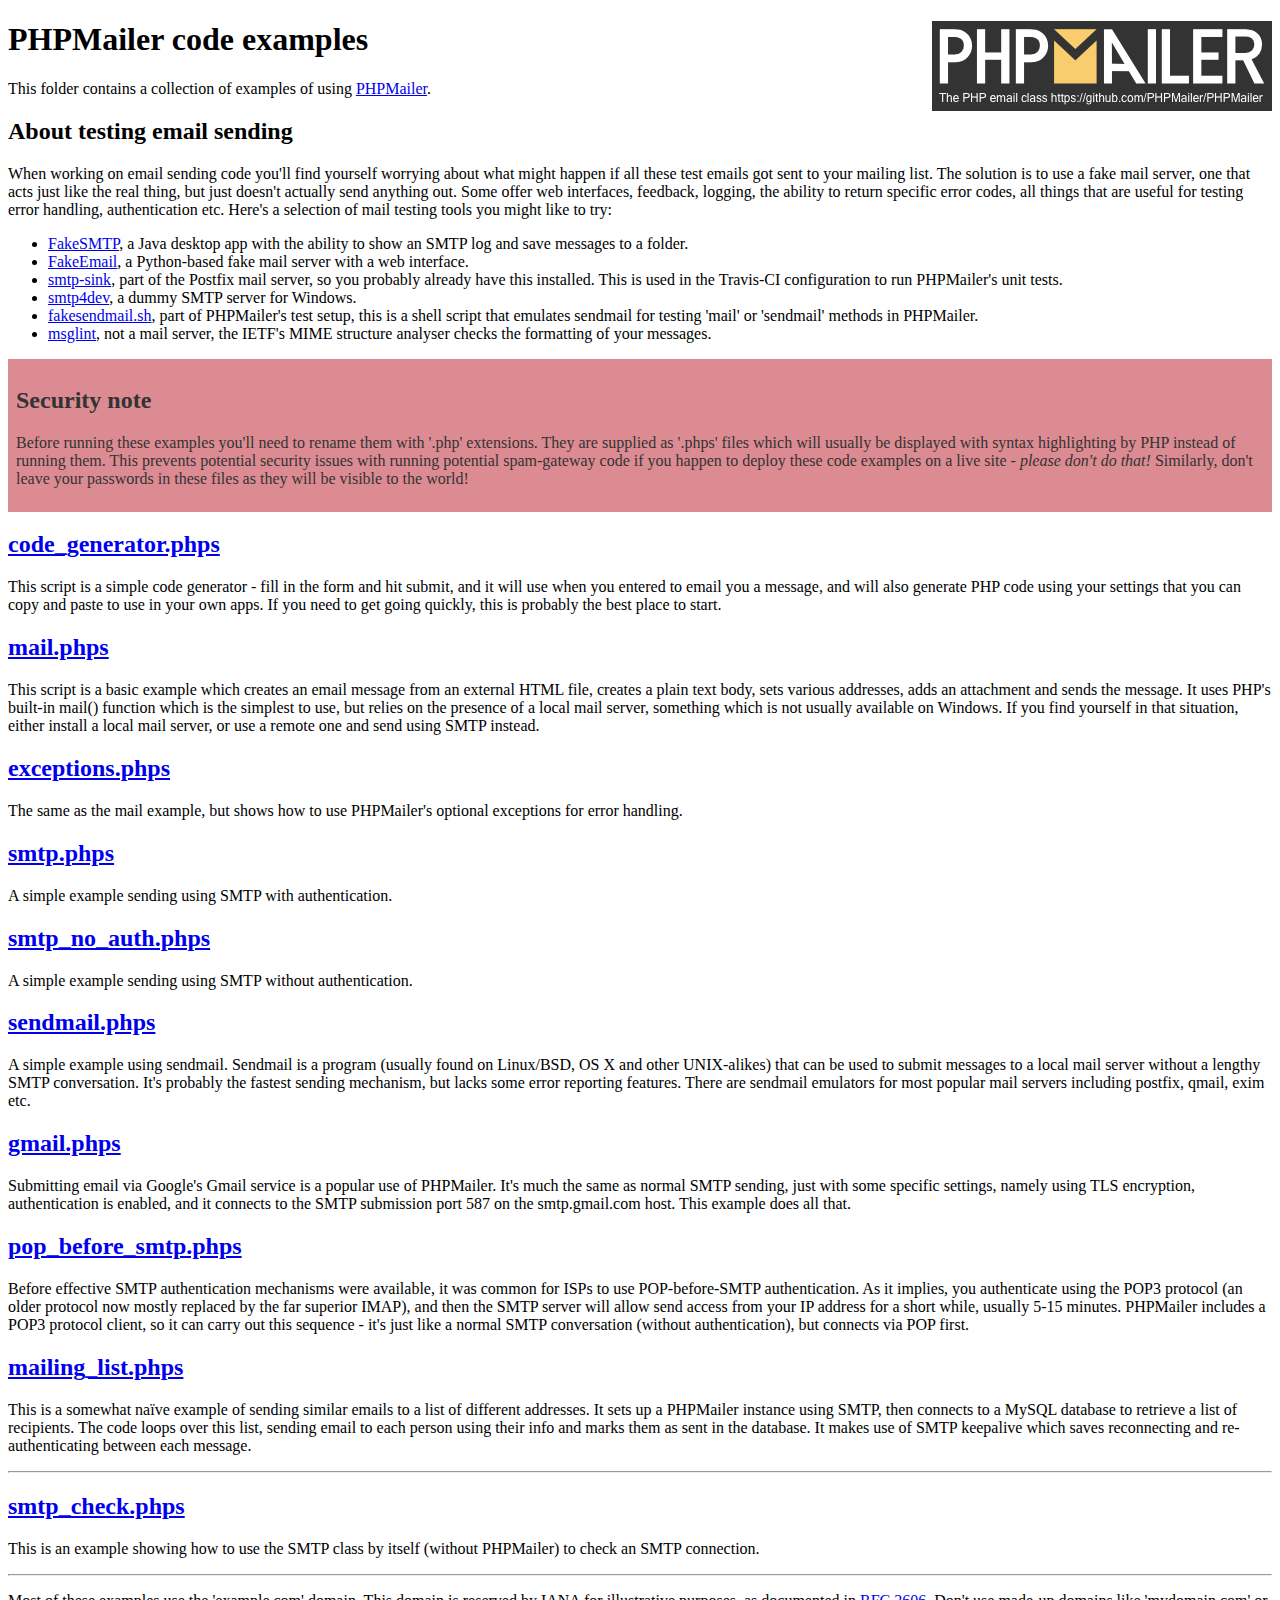
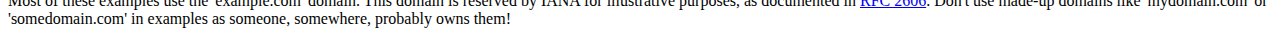
<file: form/php-mailer/examples/index.html>
<!DOCTYPE html>
<html>
<head>
	<meta charset="UTF-8">
	<title>PHPMailer Examples</title>
</head>
<body>
<h1>PHPMailer code examples<a href="https://github.com/PHPMailer/PHPMailer"><img src="images/phpmailer.png" style="float:right; border:0;" alt="PHPMailer logo"></a></h1>
<p>This folder contains a collection of examples of using <a href="https://github.com/PHPMailer/PHPMailer">PHPMailer</a>.</p>
<h2>About testing email sending</h2>
<p>When working on email sending code you'll find yourself worrying about what might happen if all these test emails got sent to your mailing list. The solution is to use a fake mail server, one that acts just like the real thing, but just doesn't actually send anything out. Some offer web interfaces, feedback, logging, the ability to return specific error codes, all things that are useful for testing error handling, authentication etc. Here's a selection of mail testing tools you might like to try:</p>
<ul>
  <li><a href="https://github.com/Nilhcem/FakeSMTP">FakeSMTP</a>, a Java desktop app with the ability to show an SMTP log and save messages to a folder. </li>
  <li><a href="https://github.com/isotoma/FakeEmail">FakeEmail</a>, a Python-based fake mail server with a web interface.</li>
  <li><a href="http://www.postfix.org/smtp-sink.1.html">smtp-sink</a>, part of the Postfix mail server, so you probably already have this installed. This is used in the Travis-CI configuration to run PHPMailer's unit tests.</li>
  <li><a href="http://smtp4dev.codeplex.com">smtp4dev</a>, a dummy SMTP server for Windows.</li>
  <li><a href="https://github.com/PHPMailer/PHPMailer/blob/master/test/fakesendmail.sh">fakesendmail.sh</a>, part of PHPMailer's test setup, this is a shell script that emulates sendmail for testing 'mail' or 'sendmail' methods in PHPMailer.</li>
  <li><a href="http://tools.ietf.org/tools/msglint/">msglint</a>, not a mail server, the IETF's MIME structure analyser checks the formatting of your messages.</li>
</ul>
<div style="padding: 8px; color: #333333; background-color: #dc8b92">
<h2>Security note</h2>
<p>Before running these examples you'll need to rename them with '.php' extensions. They are supplied as '.phps' files which will usually be displayed with syntax highlighting by PHP instead of running them. This prevents potential security issues with running potential spam-gateway code if you happen to deploy these code examples on a live site - <em>please don't do that!</em> Similarly, don't leave your passwords in these files as they will be visible to the world!</p>
</div>
<h2><a href="code_generator.phps">code_generator.phps</a></h2>
<p>This script is a simple code generator - fill in the form and hit submit, and it will use when you entered to email you a message, and will also generate PHP code using your settings that you can copy and paste to use in your own apps. If you need to get going quickly, this is probably the best place to start.</p>
<h2><a href="mail.phps">mail.phps</a></h2>
<p>This script is a basic example which creates an email message from an external HTML file, creates a plain text body, sets various addresses, adds an attachment and sends the message. It uses PHP's built-in mail() function which is the simplest to use, but relies on the presence of a local mail server, something which is not usually available on Windows. If you find yourself in that situation, either install a local mail server, or use a remote one and send using SMTP instead.</p>
<h2><a href="exceptions.phps">exceptions.phps</a></h2>
<p>The same as the mail example, but shows how to use PHPMailer's optional exceptions for error handling.</p>
<h2><a href="smtp.phps">smtp.phps</a></h2>
<p>A simple example sending using SMTP with authentication.</p>
<h2><a href="smtp_no_auth.phps">smtp_no_auth.phps</a></h2>
<p>A simple example sending using SMTP without authentication.</p>
<h2><a href="sendmail.phps">sendmail.phps</a></h2>
<p>A simple example using sendmail. Sendmail is a program (usually found on Linux/BSD, OS X and other UNIX-alikes) that can be used to submit messages to a local mail server without a lengthy SMTP conversation. It's probably the fastest sending mechanism, but lacks some error reporting features. There are sendmail emulators for most popular mail servers including postfix, qmail, exim etc.</p>
<h2><a href="gmail.phps">gmail.phps</a></h2>
<p>Submitting email via Google's Gmail service is a popular use of PHPMailer. It's much the same as normal SMTP sending, just with some specific settings, namely using TLS encryption, authentication is enabled, and it connects to the SMTP submission port 587 on the smtp.gmail.com host. This example does all that.</p>
<h2><a href="pop_before_smtp.phps">pop_before_smtp.phps</a></h2>
<p>Before effective SMTP authentication mechanisms were available, it was common for ISPs to use POP-before-SMTP authentication. As it implies, you authenticate using the POP3 protocol (an older protocol now mostly replaced by the far superior IMAP), and then the SMTP server will allow send access from your IP address for a short while, usually 5-15 minutes. PHPMailer includes a POP3 protocol client, so it can carry out this sequence - it's just like a normal SMTP conversation (without authentication), but connects via POP first.</p>
<h2><a href="mailing_list.phps">mailing_list.phps</a></h2>
<p>This is a somewhat naïve example of sending similar emails to a list of different addresses. It sets up a PHPMailer instance using SMTP, then connects to a MySQL database to retrieve a list of recipients. The code loops over this list, sending email to each person using their info and marks them as sent in the database. It makes use of SMTP keepalive which saves reconnecting and re-authenticating between each message.</p>
<hr>
<h2><a href="smtp_check.phps">smtp_check.phps</a></h2>
<p>This is an example showing how to use the SMTP class by itself (without PHPMailer) to check an SMTP connection.</p>
<hr>
<p>Most of these examples use the 'example.com' domain. This domain is reserved by IANA for illustrative purposes, as documented in <a href="http://tools.ietf.org/html/rfc2606">RFC 2606</a>. Don't use made-up domains like 'mydomain.com' or 'somedomain.com' in examples as someone, somewhere, probably owns them!</p>
</body>
</html>
</file>
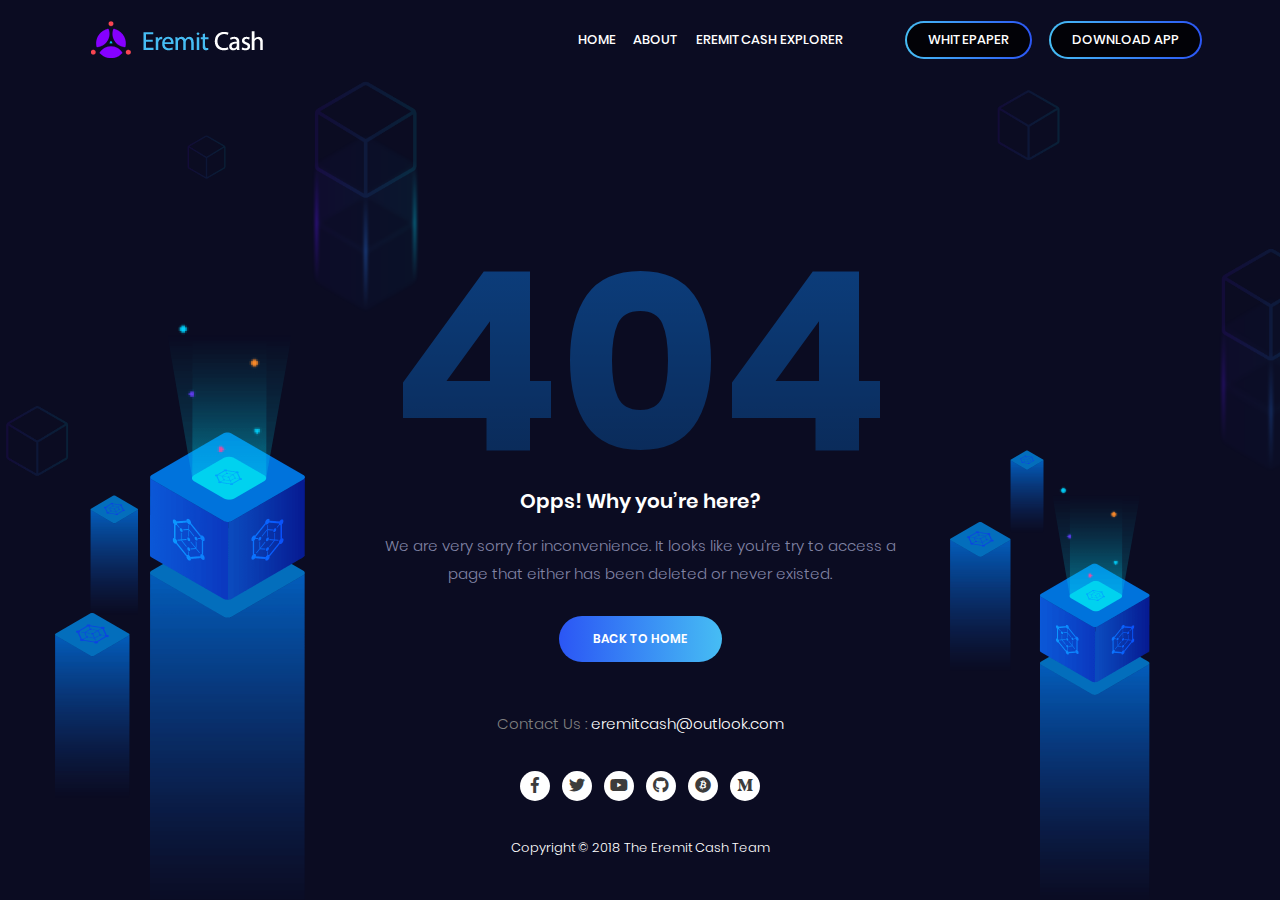
<file: 404-dark.html>
<!DOCTYPE html>
<html lang="zxx" class="js">
<head>
	<meta charset="utf-8">
	<meta name="author" content="Softnio">
	<meta name="viewport" content="width=device-width, initial-scale=1, shrink-to-fit=no">
	<meta name="description" content="EremitCash is Digital Cash. A revolutionary distributed payment system.">
	<!-- Fav Icon  -->
	<link rel="shortcut icon" href="images/favicon.png">
	<!-- Site Title  -->
	<title>EremitCash - Bitcoin &amp; Cryptocurrency Landing Page Template</title>
	<!-- Vendor Bundle CSS -->
	<link rel="stylesheet" href="assets/css/vendor.bundle.css?ver=142">
	<!-- Custom styles for this template -->
	<link rel="stylesheet" href="assets/css/style.css?ver=142">
	<link rel="stylesheet" href="assets/css/theme.css?ver=142">
	
</head>

<body class="theme-dark" data-spy="scroll" data-target="#mainnav" data-offset="80">

	<!-- Header --> 
	<header class="site-header is-sticky">
		<!-- Navbar -->
		<div class="navbar navbar-expand-lg is-transparent" id="mainnav">
			<nav class="container">

				<a class="navbar-brand" href="./">
					<img class="logo logo-dark" alt="logo" src="images/logo.png" srcset="images/logo2x.png 2x">
					<img class="logo logo-light" alt="logo" src="images/logo-white.png" srcset="images/logo-white2x.png 2x">
				</a>

				<button class="navbar-toggler" type="button" data-toggle="collapse" data-target="#navbarToggle">
					<span class="navbar-toggler-icon">
						<span class="ti ti-align-justify"></span>
					</span>
				</button>

				<div class="collapse navbar-collapse justify-content-end" id="navbarToggle">
					<ul class="navbar-nav animated" data-animate="fadeInDown" data-delay=".9">
						<li class="nav-item"><a class="nav-link menu-link" href="#header">HOME<span class="sr-only">(current)</span></a></li>
						<li class="nav-item"><a class="nav-link menu-link" href="#intro">ABOUT</a></li>
						<li class="nav-item"><a class="nav-link menu-link" href="#team">EREMITCASH EXPLORER</a></li>
						
					</ul>
					<ul class="navbar-nav navbar-btns animated" data-animate="fadeInDown" data-delay="1.15">
						<li class="nav-item"><a class="nav-link btn btn-sm btn-outline menu-link" href="#">WHITEPAPER</a></li>
						<li class="nav-item"><a class="nav-link btn btn-sm btn-outline menu-link" href="#apps">DOWNLOAD APP</a></li>
					</ul>
				</div>
			</nav>
		</div>
		<!-- End Navbar -->
        
        <div class="page-error d-flex align-items-center">
            <div class="container">
                <div class="row justify-content-center">
                    <div class="col-lg-6 text-center">
                        <div class="error-content">
                           <div class="error-graphics-one">
                               <img src="images/extra-pages/piler-a.png" alt="graphic">
                           </div>
                           <div class="error-graphics-two">
                               <img src="images/extra-pages/piler-b.png" alt="graphic">
                           </div>
                            <span class="error-text-large">404</span>
                            <h5>Opps! Why you’re here?</h5>
                            <p>We are very sorry for inconvenience. It looks like you’re try to access a page that either has been deleted or never existed.</p>
                            <a href="index-dark-particle-animate.html" class="btn">Back to Home</a>
                        </div>
                    </div>
                </div>
            </div>
        </div>
        
        <div class="footer-small">
            <div class="container">
                <div class="row">
                    <div class="col-lg-12 text-center">
                        <p><span class="color-gray">Contact Us : </span>eremitcash@outlook.com</p>
                        <ul class="social">
                            <li><a href="#"><em class="fab fa-facebook-f"></em></a></li>
                            <li><a href="#"><em class="fab fa-twitter"></em></a></li>
                            <li><a href="#"><em class="fab fa-youtube"></em></a></li>
                            <li><a href="#"><em class="fab fa-github"></em></a></li>
                            <li><a href="#"><em class="fab fa-bitcoin"></em></a></li>
                            <li><a href="#"><em class="fab fa-medium-m"></em></a></li>
                        </ul>
                        <div class="copyright-text">
                            Copyright © 2018 The Eremit Cash Team
                        </div>
                    </div>
                </div>
            </div>
        </div>
        
	</header>
	<!-- End Header -->


	<!-- Preloader !remove please if you do not want -->
	<div id="preloader">
		<div id="loader"></div>
		<div class="loader-section loader-top"></div>
   		<div class="loader-section loader-bottom"></div>
	</div>
	<!-- Preloader End -->

	<!-- JavaScript (include all script here) -->
	<script src="assets/js/jquery.bundle.js?ver=142"></script>
	<script src="assets/js/script.js?ver=142"></script>

</body>
</html>
</file>
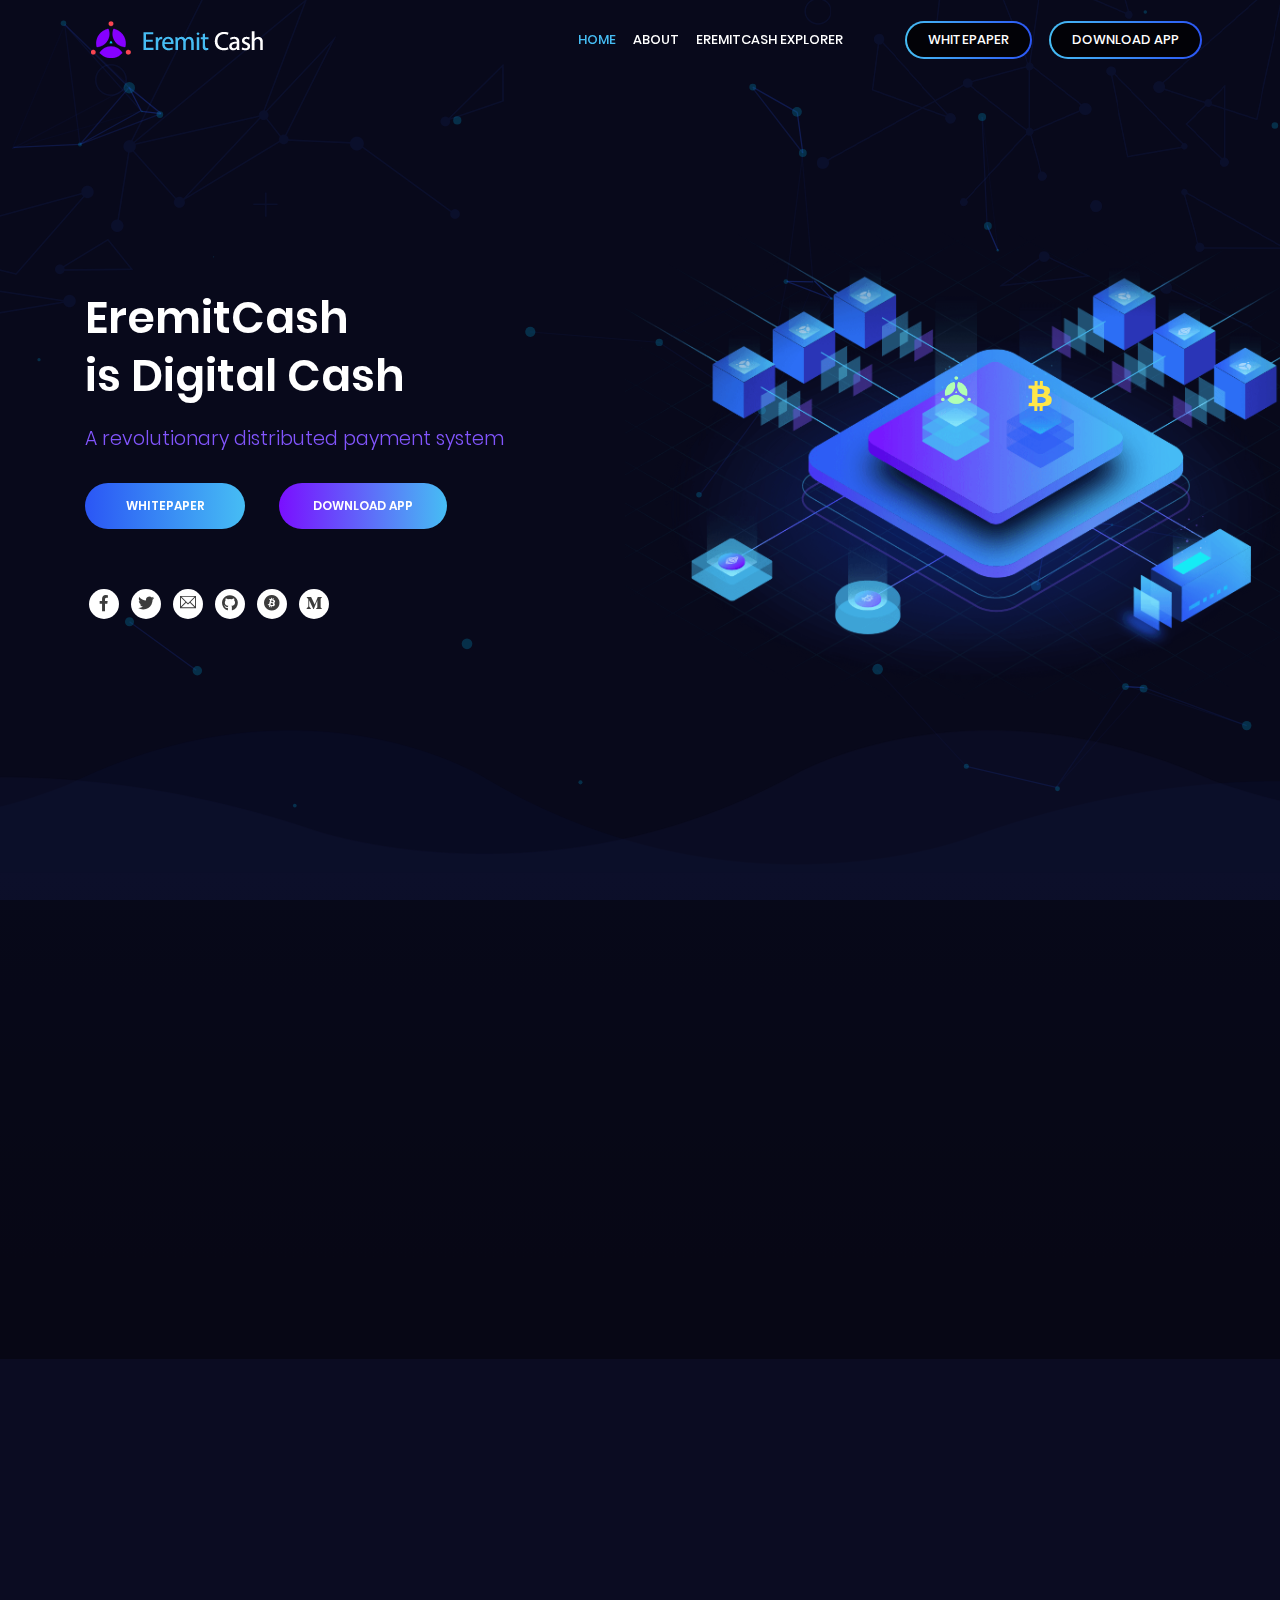
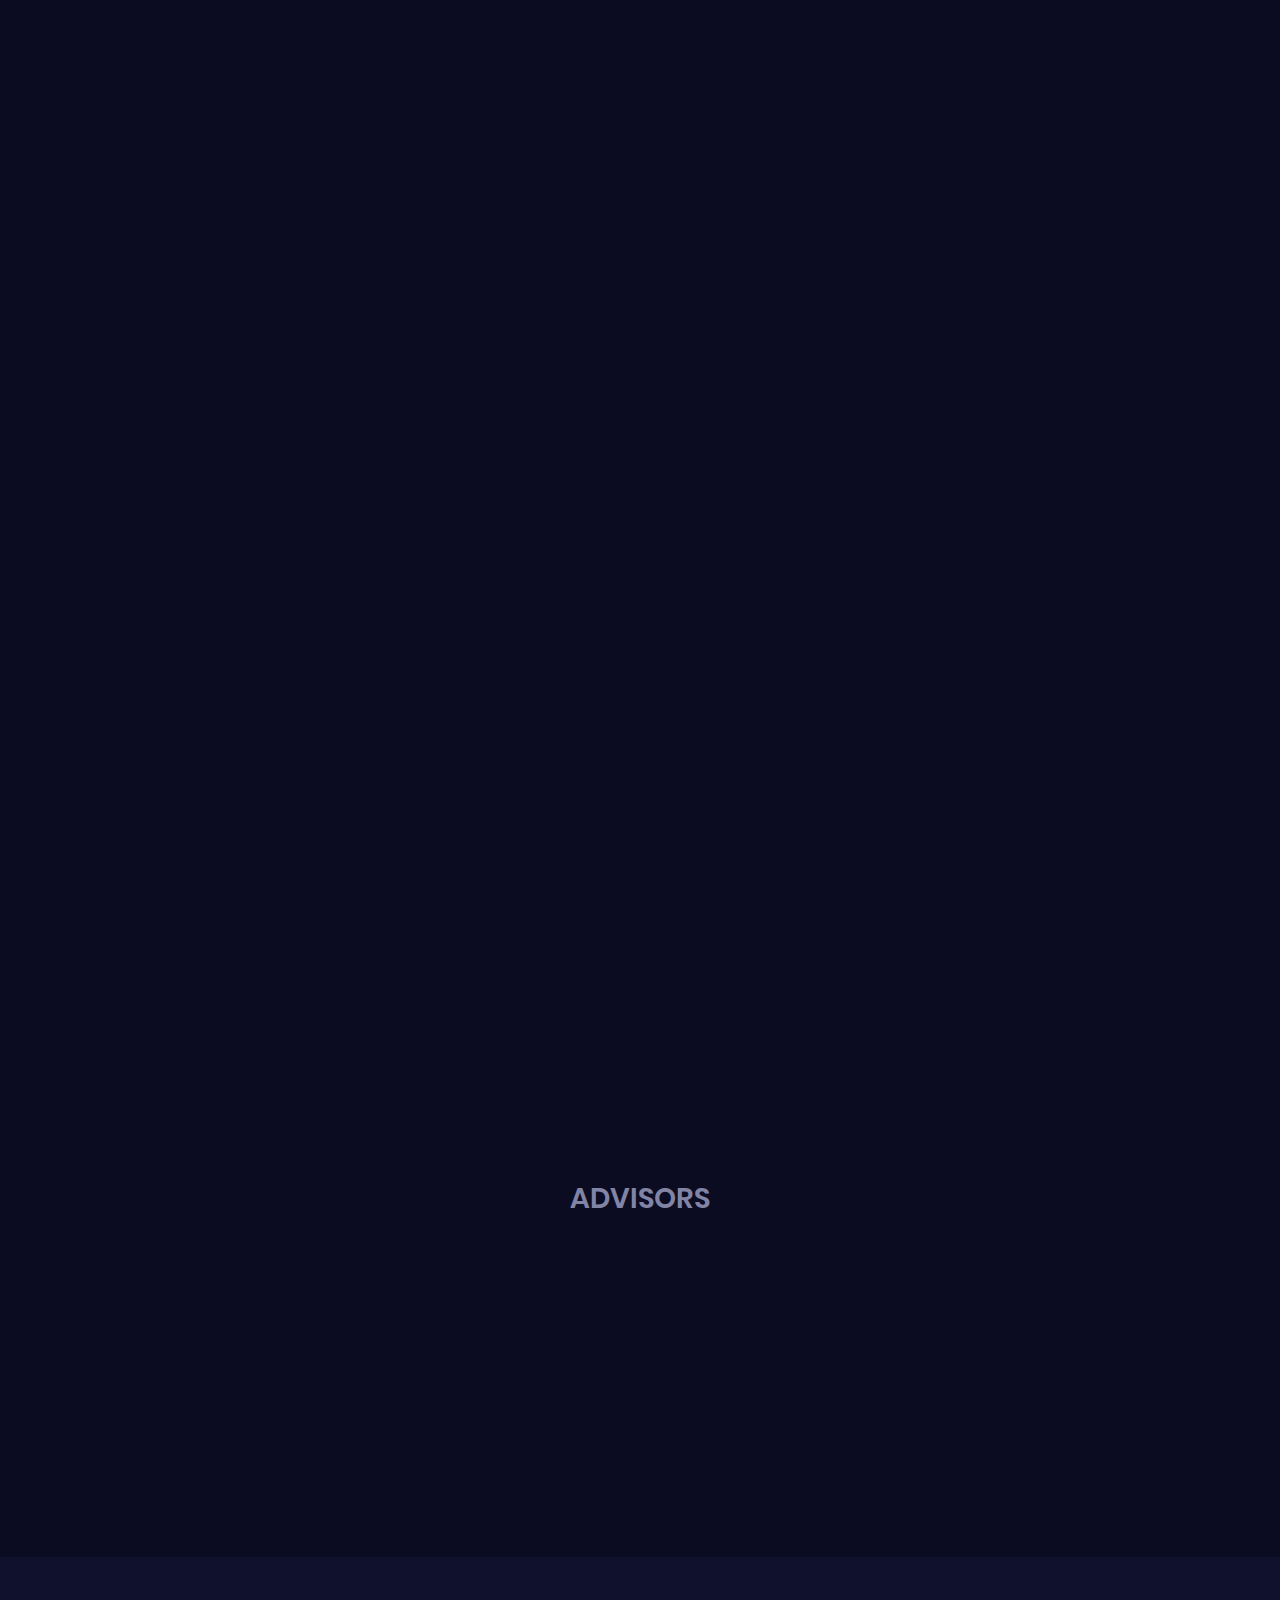
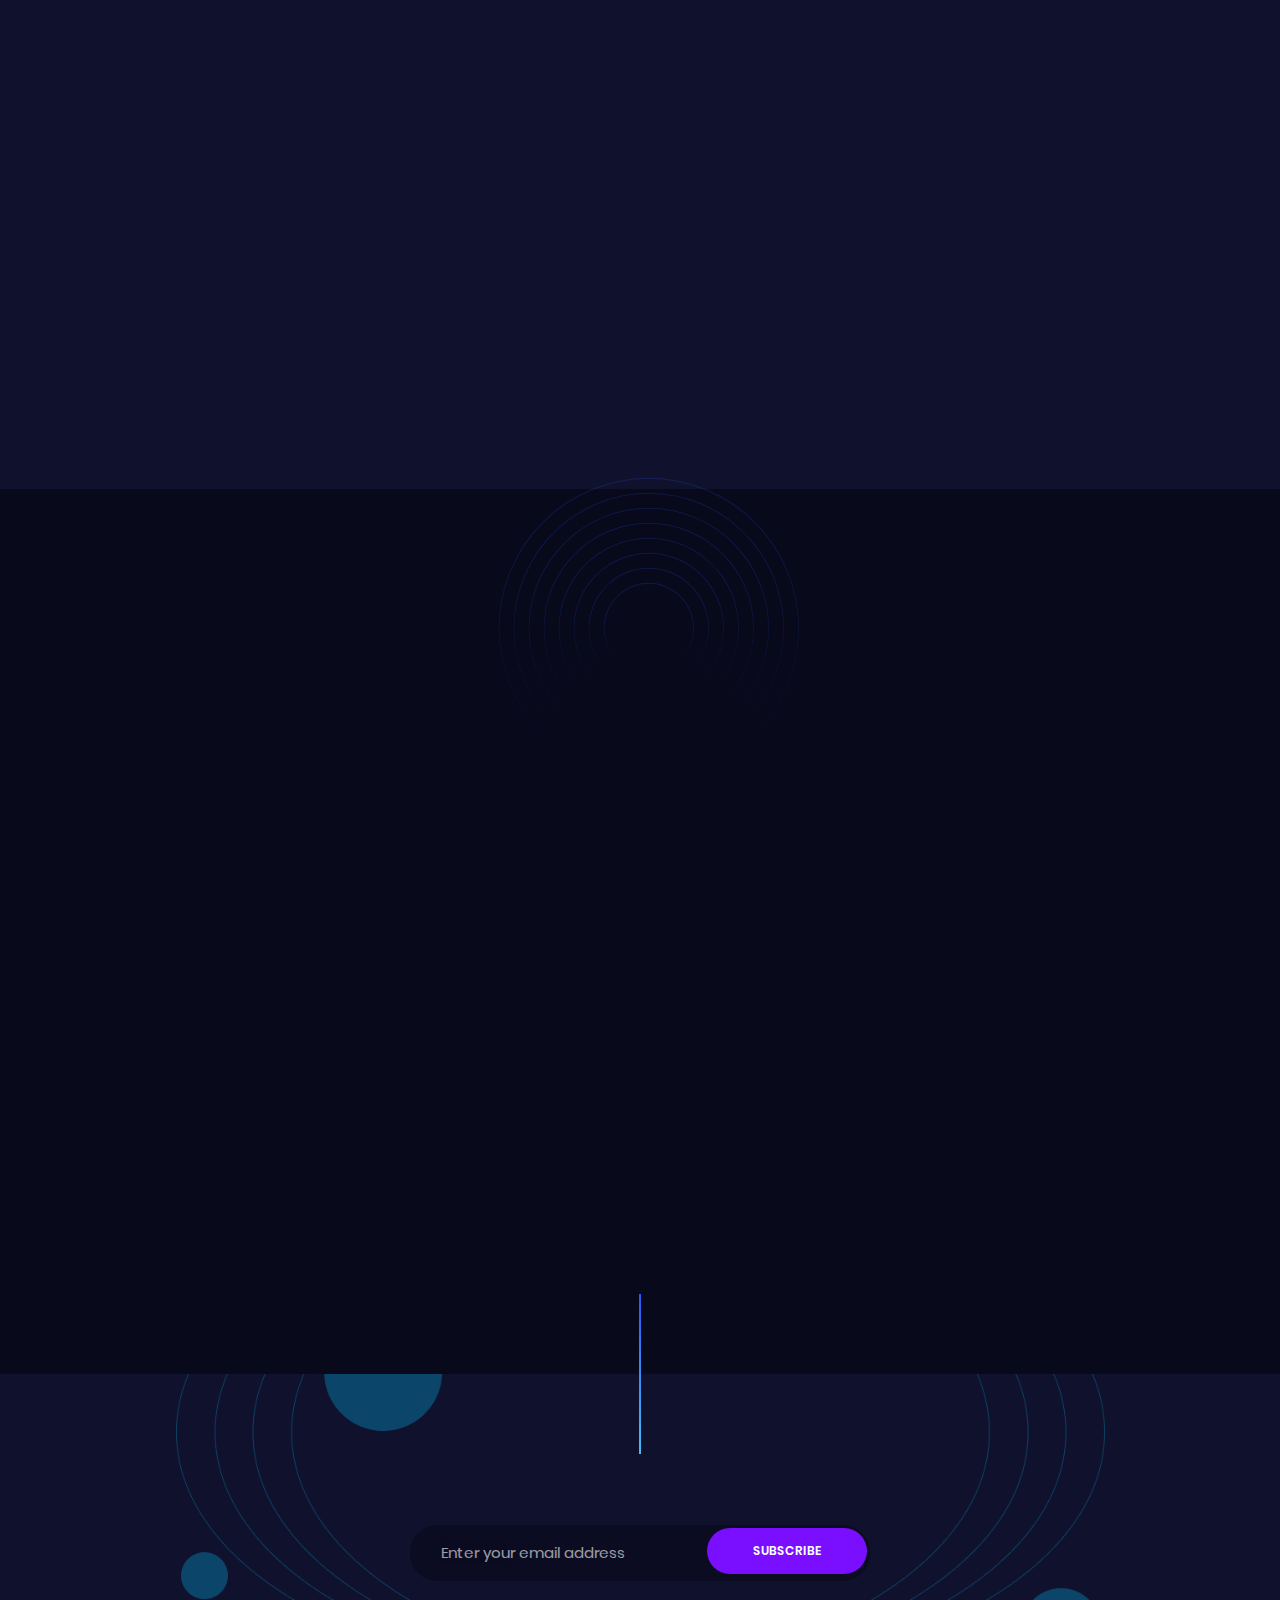
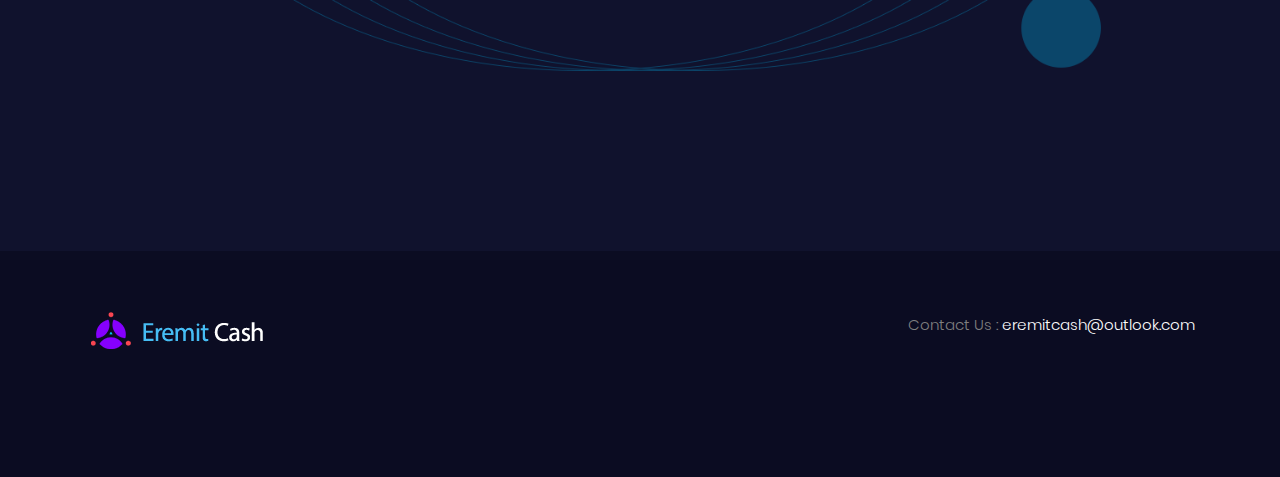
<file: index-dark-particle-animate.html>
<!DOCTYPE html>
<html lang="zxx" class="js">
<head>
	<meta charset="utf-8">
	<meta name="author" content="Softnio">
	<meta name="viewport" content="width=device-width, initial-scale=1, shrink-to-fit=no">
	<meta name="description" content="EremitCash is Digital Cash. A revolutionary distributed payment system.">
	<!-- Fav Icon  -->
	<link rel="shortcut icon" href="images/favicon.png">
	<!-- Site Title  -->
	<title>EremitCash - Bitcoin &amp; Cryptocurrency Landing Page Template</title>
	<!-- Vendor Bundle CSS -->
	<link rel="stylesheet" href="assets/css/vendor.bundle.css?ver=142">
	<!-- Custom styles for this template -->
	<link rel="stylesheet" href="assets/css/style.css?ver=142">
	<link rel="stylesheet" href="assets/css/theme.css?ver=142">
	
</head>

<body class="theme-dark is-smooth-effect" data-spy="scroll" data-target="#mainnav" data-offset="80">

	<!-- Header --> 
	<header class="site-header is-sticky">

		<!-- Place Particle Js -->
		<div id="particles-js" class="particles-container particles-js"></div>

		<!-- Navbar -->
		<div class="navbar navbar-expand-lg is-transparent" id="mainnav">
			<nav class="container">
				<a class="navbar-brand animated" data-animate="fadeInDown" data-delay=".65" href="./">
					<img class="logo logo-dark" alt="logo" src="images/logo.png" srcset="images/logo2x.png 2x">
					<img class="logo logo-light" alt="logo" src="images/logo-white.png" srcset="images/logo-white2x.png 2x">
				</a>

				<button class="navbar-toggler" type="button" data-toggle="collapse" data-target="#navbarToggle">
					<span class="navbar-toggler-icon">
						<span class="ti ti-align-justify"></span>
					</span>
				</button>

				<div class="collapse navbar-collapse justify-content-end" id="navbarToggle">
					<ul class="navbar-nav animated" data-animate="fadeInDown" data-delay=".9">
						<li class="nav-item"><a class="nav-link menu-link" href="#header">HOME<span class="sr-only">(current)</span></a></li>
						<li class="nav-item"><a class="nav-link menu-link" href="#intro">ABOUT</a></li>
						<li class="nav-item"><a class="nav-link menu-link" href="#team">EREMITCASH EXPLORER</a></li>
						
					</ul>
					<ul class="navbar-nav navbar-btns animated" data-animate="fadeInDown" data-delay="1.15">
						<li class="nav-item"><a class="nav-link btn btn-sm btn-outline menu-link" href="#">WHITEPAPER</a></li>
						<li class="nav-item"><a class="nav-link btn btn-sm btn-outline menu-link" href="#apps">DOWNLOAD APP</a></li>
					</ul>
				</div>
			</nav>
		</div>
		<!-- End Navbar -->

		<!-- Banner/Slider -->
		<div id="header" class="banner banner-curb banner-particle d-flex align-items-center">
			<div class="container">
				<div class="banner-content">
					<div class="row align-items-center mobile-center">
						<div class="col-lg-6 col-md-12 order-lg-first">
							<div class="header-txt">
								<h1 class="animated" data-animate="fadeInUp" data-delay="1.55">EremitCash <br/>is Digital Cash</h1>
								<p class="lead color-secondary animated" data-animate="fadeInUp" data-delay="1.65">A revolutionary distributed payment system</p>
								<ul class="btns animated" data-animate="fadeInUp" data-delay="1.75">
									<li><a href="#" class="btn">WHITEPAPER</a></li>
									<li><a href="#" class="btn btn-alt">DOWNLOAD APP</a></li>
								</ul>
								<ul class="social">
                                    <li class="animated" data-animate="fadeInUp" data-delay="1.85"><a href="javascript:;"><em class="fab fa-facebook-f"></em></a></li>
									<li class="animated" data-animate="fadeInUp" data-delay="1.9"><a href="https://twitter.com/Eremit_Cash" target="_blank"><em class="fab fa-twitter"></em></a></li>
                                    <li class="animated" data-animate="fadeInUp" data-delay="1.95"><a href="https://eremitcash@outlook.com" target="_blank"><em class="fab ti-email"></em></a></li>
									<li class="animated" data-animate="fadeInUp" data-delay="2.0"><a href="https://github.com/EremitCash/EremitCash.git" target="_blank"><em class="fab fa-github"></em></a></li>
									<li class="animated" data-animate="fadeInUp" data-delay="2.05"><a href="javascript:;"><em class="fab fa-bitcoin"></em></a></li>
									<li class="animated" data-animate="fadeInUp" data-delay="2.15"><a href="https://medium.com/@eremitcash" target="_blank"><em class="fab fa-medium-m"></em></a></li>
								</ul>
							</div>
						</div><!-- .col  -->
						<div class="col-lg-6 col-md-12 order-first">
							<div class="header-image animated" data-animate="fadeInRight" data-delay="1.25">
								<img src="images/header-image-dark.png" alt="header">
								<img class="header-image-icon left-icon" src="images/header-icon-a.png" alt="header-icon">
								<img class="header-image-icon right-icon" src="images/header-icon-b.png" alt="header-icon">
							</div>
						</div><!-- .col  -->
					</div><!-- .row  -->
				</div><!-- .banner-content  -->
			</div><!-- .container  -->
		</div>
		<!-- End Banner/Slider -->
	</header>
	<!-- End Header -->


	<!-- Start Section -->
	<div class="section section-pad section-bg-blend nopb" id="intro">
		<div class="container">
			<div class="row align-items-center">
				<div class="col-md-5 offset-md-1">
					<div class="res-m-btm animated" data-animate="fadeInUp" data-delay=".1">
						<img src="images/graph-dark-a.png" alt="graph">
					</div>
				</div><!-- .col  -->
				<div class="col-md-6 order-md-first order-last">
					<div class="text-block">
						<h2 class="animated" data-animate="fadeInUp" data-delay="0">We are Eremitcash</h2>
						<p class="lead animated" data-animate="fadeInUp" data-delay=".1">ERCH will target two major markets: financial services and e-commerce. ERCH wants to build a distributed payment network and create an extensible payment platform,so thate users can pay safely  and instantly online. The platform designs free docking API ports for merchants and enterprises to realize easy and secure point-to-point payment with global users.</p>
						
					</div>
				</div><!-- .col  -->
			</div><!-- .row  -->
		</div><!-- .conatiner  -->
	</div>
	<!-- Start Section -->


	<!-- Start Section -->
	<div class="section section-pad no-pb section-bg-alt">
		<div class="container">
			<div class="row align-items-center">
				<div class="col-md-5">
					<div class="res-m-btm animated" data-animate="fadeInUp" data-delay=".1">
						<img src="images/graph-dark-b.png" alt="graph">
					</div>
				</div><!-- .col  -->
				<div class="col-md-6 offset-md-1">
					<div class="text-block">
						<h2 class="animated" data-animate="fadeInUp" data-delay="0">Application scenario</h2>
						<p class="lead animated" data-animate="fadeInUp" data-delay=".1">Decentralized Autonomous Model: Establishing a decentralized open source community, holding the core of  block chain, ensuring the efficiency of decision, making and creating a sustainable development environment.</p>
						<p class="lead animated" data-animate="fadeInUp" data-delay=".1">Consensus mechanism and security: using proof of rights and interests, consensus voting, node election to guaranteeing rights and interests incentive  and  also can ensure the security of the network.</p>
                        <p class="lead animated" data-animate="fadeInUp" data-delay=".1">Platform Architecture: A payment network platform, through the platform reserved API ports, greatly simplifies the interface docking between customer and block chain, so that enterprises and businesses can easily use our network platform to achieve global peer-to-peer payment.</p>
					</div>
				</div><!-- .col  -->
			</div><!-- .row  -->
		</div><!-- .container  -->
	</div>
	<!-- Start Section -->


	<!-- Start Section -->
	<div class="section section-pad no-pb section-bg-alt section-fix" id="team">
		<div class="container">

			<div class="row text-center">
				<div class="col-md-8 offset-md-2 col-lg-6 offset-lg-3">
					<div class="section-head">
						<h2 class="section-title animated" data-animate="fadeInUp" data-delay="0">Powered by a Team
							<span>Team</span>
						</h2>
						<p class="animated" data-animate="fadeInUp" data-delay="0.1">The development Team combines a passion for esports, industry experise &amp; proven record in finance, development, marketing &amp;  licensing.</p>
					</div>
				</div>
			</div>

			<div class="row text-center">

				<div class="col-md-6 col-lg-3">
					<div class="team-circle animated" data-animate="fadeInUp" data-delay=".2">
						<div class="team-photo gray">
							<img src="images/team-a-sq.jpg" alt="" />
							<a href="#team-profile-1" class="expand-trigger content-popup"></a>
						</div>
						<div class="team-info">
							<h5 class="team-name">Anthony</h5>
							<span class="team-title">CEO &amp; Lead Blockchain </span>
							
						</div>

						<!-- Start .team-profile  -->
						<div id="team-profile-1" class="team-profile mfp-hide">
							<button title="Close" type="button" class="mfp-close">×</button>
							<div class="container-fluid">
								<div class="row no-mg">
									<div class="col-md-6">
										<div class="team-profile-photo">
											<img src="images/team-a-sq.jpg" alt="" />
										</div>
									</div><!-- .col  -->

									<div class="col-md-6">
										<div class="team-profile-info">
											<h3 class="name">Anthony</h3>
											<p class="sub-title">CEO &amp; Lead Blockchain </p>
											<ul class="tpi-social">
												<li><a href="javascript:;"><em class="fab fa-facebook-f"></em></a></li>
												<li><a href="javascript:;"><em class="fab fa-linkedin-in"></em></a></li>
												<li><a href="javascript:;"><em class="fab fa-twitter"></em></a></li>
											</ul>
											<p>He is a great man to work Lorem ipsum dolor sit amet, consec tetur adipis icing elit. Simi lique, autem. </p>
											<p>Tenetur quos facere magnam volupt ates quas esse Sedrep ell endus mole stiae tates quas esse Sed repell endus molesti aela uda ntium quis quam iusto minima thanks.</p>
											<div class="skill-bars">
												<div class="single-skill-bar">
													<div class="row no-mg">
														<div class="col-8 no-pd"><span class="skill-title">HTML5</span></div>
														<div class="col-4 text-right no-pd"><span class="skill-percent">85%</span></div>
													</div>
													<div class="skill-bar">
														<div class="skill-bar-percent gradiant-background" style="width:85%"></div>
													</div>
												</div>
												<div class="single-skill-bar">
													<div class="row no-mg">
														<div class="col-8 no-pd"><span class="skill-title">CSS3</span></div>
														<div class="col-4 text-right no-pd"><span class="skill-percent">90%</span></div>
													</div>
													<div class="skill-bar">
														<div class="skill-bar-percent gradiant-background" style="width:90%"></div>
													</div>
												</div>
												<div class="single-skill-bar">
													<div class="row no-mg">
														<div class="col-8 no-pd"><span class="skill-title">Java</span></div>
														<div class="col-4 text-right no-pd"><span class="skill-percent">75%</span></div>
													</div>
													<div class="skill-bar">
														<div class="skill-bar-percent gradiant-background" style="width:75%"></div>
													</div>
												</div>
											</div>
										</div>
									</div><!-- .col  -->

								</div><!-- .row  -->
							</div><!-- .container  -->
						</div><!-- .team-profile  -->

					</div>
				</div><!-- .col  -->

				<div class="col-md-6 col-lg-3">
					<div class="team-circle animated" data-animate="fadeInUp" data-delay=".3">
						<div class="team-photo gray">
							<img src="images/team-b-sq.jpg" alt="team">
							<a href="#team-profile-2" class="expand-trigger content-popup"></a>
						</div>
						<div class="team-info">
							<h5 class="team-name">Jayden</h5>
							<span class="team-title">CTO &amp; Senior Developer</span>
							
						</div>

						<!-- Start .team-profile  -->
						<div id="team-profile-2" class="team-profile mfp-hide">
							<button title="Close" type="button" class="mfp-close">×</button>
							<div class="container-fluid">
								<div class="row no-mg">
									<div class="col-md-6">
										<div class="team-profile-photo">
											<img src="images/team-b-sq.jpg" alt="team" />
										</div>
									</div><!-- .col  -->

									<div class="col-md-6">
										<div class="team-profile-info">
											<h3 class="name">Jayden</h3>
											<p class="sub-title">CTO &amp; Senior Developer</p>
											<ul class="tpi-social">
												<li><a href="javascript:;"><em class="fab fa-facebook-f"></em></a></li>
												<li><a href="javascript:;"><em class="fab fa-linkedin-in"></em></a></li>
												<li><a href="javascript:;"><em class="fab fa-twitter"></em></a></li>
											</ul>
											<p>He is a great man to work Lorem ipsum dolor sit amet, consec tetur adipis icing elit. Simi lique, autem. </p>
											<p>Tenetur quos facere magnam volupt ates quas esse Sedrep ell endus mole stiae tates quas esse Sed repell endus molesti aela uda ntium quis quam iusto minima thanks.</p>
											<div class="skill-bars">
												<div class="single-skill-bar">
													<div class="row no-mg">
														<div class="col-8 no-pd"><span class="skill-title">HTML5</span></div>
														<div class="col-4 text-right no-pd"><span class="skill-percent">85%</span></div>
													</div>
													<div class="skill-bar">
														<div class="skill-bar-percent gradiant-background" style="width:85%"></div>
													</div>
												</div>
												<div class="single-skill-bar">
													<div class="row no-mg">
														<div class="col-8 no-pd"><span class="skill-title">CSS3</span></div>
														<div class="col-4 text-right no-pd"><span class="skill-percent">90%</span></div>
													</div>
													<div class="skill-bar">
														<div class="skill-bar-percent gradiant-background" style="width:90%"></div>
													</div>
												</div>
												<div class="single-skill-bar">
													<div class="row no-mg">
														<div class="col-8 no-pd"><span class="skill-title">Java</span></div>
														<div class="col-4 text-right no-pd"><span class="skill-percent">75%</span></div>
													</div>
													<div class="skill-bar">
														<div class="skill-bar-percent gradiant-background" style="width:75%"></div>
													</div>
												</div>
											</div>
										</div>
									</div><!-- .col  -->

								</div><!-- .row  -->
							</div><!-- .container  -->
						</div><!-- .team-profile  -->

					</div>
				</div><!-- .col  -->

				<div class="col-md-6 col-lg-3">
					<div class="team-circle animated" data-animate="fadeInUp" data-delay=".4">
						<div class="team-photo gray">
							<img src="images/team-c-sq.jpg" alt="team">
							<a href="#team-profile-3" class="expand-trigger content-popup"></a>
						</div>
						<div class="team-info">
							<h5 class="team-name">Christian</h5>
							<span class="team-title">Blochain App Developer</span>
							
						</div>

						<!-- Start .team-profile  -->
						<div id="team-profile-3" class="team-profile mfp-hide">
							<button title="Close" type="button" class="mfp-close">×</button>
							<div class="container-fluid">
								<div class="row no-mg">
									<div class="col-md-6">
										<div class="team-profile-photo">
											<img src="images/team-c-sq.jpg" alt="team" />
										</div>
									</div><!-- .col  -->

									<div class="col-md-6">
										<div class="team-profile-info">
											<h3 class="name">Moises Teare</h3>
											<p class="sub-title">Blochain App Developer</p>
											<ul class="tpi-social">
												<li><a href="javascript:;"><em class="fab fa-facebook-f"></em></a></li>
												<li><a href="javascript:;"><em class="fab fa-linkedin-in"></em></a></li>
												<li><a href="javascript:;"><em class="fab fa-twitter"></em></a></li>
											</ul>
											<p>He is a great man to work Lorem ipsum dolor sit amet, consec tetur adipis icing elit. Simi lique, autem. </p>
											<p>Tenetur quos facere magnam volupt ates quas esse Sedrep ell endus mole stiae tates quas esse Sed repell endus molesti aela uda ntium quis quam iusto minima thanks.</p>
											<div class="skill-bars">
												<div class="single-skill-bar">
													<div class="row no-mg">
														<div class="col-8 no-pd"><span class="skill-title">HTML5</span></div>
														<div class="col-4 text-right no-pd"><span class="skill-percent">85%</span></div>
													</div>
													<div class="skill-bar">
														<div class="skill-bar-percent gradiant-background" style="width:85%"></div>
													</div>
												</div>
												<div class="single-skill-bar">
													<div class="row no-mg">
														<div class="col-8 no-pd"><span class="skill-title">CSS3</span></div>
														<div class="col-4 text-right no-pd"><span class="skill-percent">90%</span></div>
													</div>
													<div class="skill-bar">
														<div class="skill-bar-percent gradiant-background" style="width:90%"></div>
													</div>
												</div>
												<div class="single-skill-bar">
													<div class="row no-mg">
														<div class="col-8 no-pd"><span class="skill-title">Java</span></div>
														<div class="col-4 text-right no-pd"><span class="skill-percent">75%</span></div>
													</div>
													<div class="skill-bar">
														<div class="skill-bar-percent gradiant-background" style="width:75%"></div>
													</div>
												</div>
											</div>
										</div>
									</div><!-- .col  -->

								</div><!-- .row  -->
							</div><!-- .container  -->
						</div><!-- .team-profile  -->

					</div>
				</div><!-- .col  -->

				<div class="col-md-6 col-lg-3">
					<div class="team-circle animated" data-animate="fadeInUp" data-delay=".5">
						<div class="team-photo gray">
							<img src="images/team-d-sq.jpg" alt="team">
							<a href="#team-profile-4" class="expand-trigger content-popup"></a>
						</div>
						<div class="team-info">
							<h5 class="team-name">Jessica</h5>
							<span class="team-title">Community Management</span>
							
						</div>

						<!-- Start .team-profile  -->
						<div id="team-profile-4" class="team-profile mfp-hide">
							<button title="Close" type="button" class="mfp-close">×</button>
							<div class="container-fluid">
								<div class="row no-mg">
									<div class="col-md-6">
										<div class="team-profile-photo">
											<img src="images/team-d-sq.jpg" alt="team" />
										</div>
									</div><!-- .col  -->

									<div class="col-md-6">
										<div class="team-profile-info">
											<h3 class="name">Jessica</h3>
											<p class="sub-title">Community Management</p>
											<ul class="tpi-social">
												<li><a href="javascript:;"><em class="fab fa-facebook-f"></em></a></li>
												<li><a href="javascript:;"><em class="fab fa-linkedin-in"></em></a></li>
												<li><a href="javascript:;"><em class="fab fa-twitter"></em></a></li>
											</ul>
											<p>He is a great man to work Lorem ipsum dolor sit amet, consec tetur adipis icing elit. Simi lique, autem. </p>
											<p>Tenetur quos facere magnam volupt ates quas esse Sedrep ell endus mole stiae tates quas esse Sed repell endus molesti aela uda ntium quis quam iusto minima thanks.</p>
											<div class="skill-bars">
												<div class="single-skill-bar">
													<div class="row no-mg">
														<div class="col-8 no-pd"><span class="skill-title">HTML5</span></div>
														<div class="col-4 text-right no-pd"><span class="skill-percent">85%</span></div>
													</div>
													<div class="skill-bar">
														<div class="skill-bar-percent gradiant-background" style="width:85%"></div>
													</div>
												</div>
												<div class="single-skill-bar">
													<div class="row no-mg">
														<div class="col-8 no-pd"><span class="skill-title">CSS3</span></div>
														<div class="col-4 text-right no-pd"><span class="skill-percent">90%</span></div>
													</div>
													<div class="skill-bar">
														<div class="skill-bar-percent gradiant-background" style="width:90%"></div>
													</div>
												</div>
												<div class="single-skill-bar">
													<div class="row no-mg">
														<div class="col-8 no-pd"><span class="skill-title">Java</span></div>
														<div class="col-4 text-right no-pd"><span class="skill-percent">75%</span></div>
													</div>
													<div class="skill-bar">
														<div class="skill-bar-percent gradiant-background" style="width:75%"></div>
													</div>
												</div>
											</div>
										</div>
									</div><!-- .col  -->

								</div><!-- .row  -->
							</div><!-- .container  -->
						</div><!-- .team-profile  -->

					</div>
				</div><!-- .col  -->
			</div><!-- .row  -->
			<div class="row">
				<div class="col-md-12">
					<div class="gaps size-2x"></div>
					<h3 class="sub-heading ucap">Advisors</h3>
					<div class="gaps size-2x"></div>
				</div>
			</div>
			<div class="row">
				<div class="col-md-10 offset-md-1">
					<div class="row text-center">

						<div class="col-lg-4 col-md-6">
							<div class="team-circle animated" data-animate="fadeInUp" data-delay=".1">
								<div class="team-photo gray">
									<img src="images/team-e-sq.jpg" alt="team">
									<a href="#team-profile-5" class="expand-trigger content-popup"></a>
								</div>
								<div class="team-info">
									<h5 class="team-name">Hunter</h5>
									<span class="team-title">Board Advisor</span>
								</div>

								<!-- Start .team-profile  -->
								<div id="team-profile-5" class="team-profile mfp-hide">
									<button title="Close" type="button" class="mfp-close">×</button>
									<div class="container-fluid">
										<div class="row no-mg">
											<div class="col-md-6">
												<div class="team-profile-photo">
													<img src="images/team-e-sq.jpg" alt="team" />
												</div>
											</div><!-- .col  -->

											<div class="col-md-6">
												<div class="team-profile-info">
													<h3 class="name">Hunter</h3>
													<p class="sub-title">Board Advisor</p>
													<ul class="tpi-social">
														<li><a href="javascript:;"><em class="fab fa-facebook-f"></em></a></li>
														<li><a href="javascript:;"><em class="fab fa-linkedin-in"></em></a></li>
														<li><a href="javascript:;"><em class="fab fa-twitter"></em></a></li>		
													</ul>
													<p>He is a great man to work Lorem ipsum dolor sit amet, consec tetur adipis icing elit. Simi lique, autem. </p>
													<p>Tenetur quos facere magnam volupt ates quas esse Sedrep ell endus mole stiae tates quas esse Sed repell endus molesti aela uda ntium quis quam iusto minima thanks.</p>
													<div class="skill-bars">
														<div class="single-skill-bar">
															<div class="row no-mg">
																<div class="col-8 no-pd"><span class="skill-title">HTML5</span></div>
																<div class="col-4 text-right no-pd"><span class="skill-percent">85%</span></div>
															</div>
															<div class="skill-bar">
																<div class="skill-bar-percent gradiant-background" style="width:85%"></div>
															</div>
														</div>
														<div class="single-skill-bar">
															<div class="row no-mg">
																<div class="col-8 no-pd"><span class="skill-title">CSS3</span></div>
																<div class="col-4 text-right no-pd"><span class="skill-percent">90%</span></div>
															</div>
															<div class="skill-bar">
																<div class="skill-bar-percent gradiant-background" style="width:90%"></div>
															</div>
														</div>
														<div class="single-skill-bar">
															<div class="row no-mg">
																<div class="col-8 no-pd"><span class="skill-title">Java</span></div>
																<div class="col-4 text-right no-pd"><span class="skill-percent">75%</span></div>
															</div>
															<div class="skill-bar">
																<div class="skill-bar-percent gradiant-background" style="width:75%"></div>
															</div>
														</div>
													</div>
												</div>
											</div><!-- .col  -->

										</div><!-- .row  -->
									</div><!-- .container  -->
								</div><!-- .team-profile  -->

							</div>
						</div><!-- .col  -->

						<div class="col-lg-4 col-md-6">
							<div class="team-circle animated" data-animate="fadeInUp" data-delay=".2">
								<div class="team-photo gray">
									<img src="images/team-f-sq.jpg" alt="team">
									<a href="#team-profile-6" class="expand-trigger content-popup"></a>
								</div>
								<div class="team-info">
									<h5 class="team-name">Wyatt</h5>
									<span class="team-title">Board Advisor</span>
								</div>

								<!-- Start .team-profile  -->
								<div id="team-profile-6" class="team-profile mfp-hide">
									<button title="Close" type="button" class="mfp-close">×</button>
									<div class="container-fluid">
										<div class="row no-mg">

											<div class="col-md-6">
												<div class="team-profile-photo">
													<img src="images/team-f-sq.jpg" alt="team" />
												</div>
											</div><!-- .col  -->

											<div class="col-md-6">
												<div class="team-profile-info">
													<h3 class="name">Wyatt</h3>
													<p class="sub-title">Board Advisor</p>
													<ul class="tpi-social">
														<li><a href="javascript:;"><em class="fab fa-facebook-f"></em></a></li>
														<li><a href="javascript:;"><em class="fab fa-linkedin-in"></em></a></li>
														<li><a href="javascript:;"><em class="fab fa-twitter"></em></a></li>
													</ul>
													<p>He is a great man to work Lorem ipsum dolor sit amet, consec tetur adipis icing elit. Simi lique, autem. </p>
													<p>Tenetur quos facere magnam volupt ates quas esse Sedrep ell endus mole stiae tates quas esse Sed repell endus molesti aela uda ntium quis quam iusto minima thanks.</p>
													<div class="skill-bars">
														<div class="single-skill-bar">
															<div class="row no-mg">
																<div class="col-8 no-pd"><span class="skill-title">HTML5</span></div>
																<div class="col-4 text-right no-pd"><span class="skill-percent">85%</span></div>
															</div>
															<div class="skill-bar">
																<div class="skill-bar-percent gradiant-background" style="width:85%"></div>
															</div>
														</div>
														<div class="single-skill-bar">
															<div class="row no-mg">
																<div class="col-8 no-pd"><span class="skill-title">CSS3</span></div>
																<div class="col-4 text-right no-pd"><span class="skill-percent">90%</span></div>
															</div>
															<div class="skill-bar">
																<div class="skill-bar-percent gradiant-background" style="width:90%"></div>
															</div>
														</div>
														<div class="single-skill-bar">
															<div class="row no-mg">
																<div class="col-8 no-pd"><span class="skill-title">Java</span></div>
																<div class="col-4 text-right no-pd"><span class="skill-percent">75%</span></div>
															</div>
															<div class="skill-bar">
																<div class="skill-bar-percent gradiant-background" style="width:75%"></div>
															</div>
														</div>
													</div>
												</div>
											</div><!-- .col  -->

										</div><!-- .row  -->
									</div><!-- .container  -->
								</div><!-- .team-profile  -->
							</div>
						</div><!-- .col  -->

						<div class="col-lg-4 col-md-6 offset-md-3 offset-lg-0 animated" data-animate="fadeInUp" data-delay=".3">
							<div class="team-circle">
								<div class="team-photo gray">
									<img src="images/team-g-sq.jpg" alt="team">
									<a href="#team-profile-7" class="expand-trigger content-popup"></a>
								</div>
								<div class="team-info">
									<h5 class="team-name">Lily</h5>
									<span class="team-title">Board Advisor</span>
								</div>

								<!-- Start .team-profile  -->
								<div id="team-profile-7" class="team-profile mfp-hide">
									<button title="Close" type="button" class="mfp-close">×</button>
									<div class="container-fluid">
										<div class="row no-mg">

											<div class="col-md-6">
												<div class="team-profile-photo">
													<img src="images/team-g-sq.jpg" alt="team" />
												</div>
											</div><!-- .col  -->

											<div class="col-md-6">
												<div class="team-profile-info">
													<h3 class="name">Lily</h3>
													<p class="sub-title">Board Advisor</p>
													<ul class="tpi-social">
														<li><a href="javascript:;"><em class="fab fa-facebook-f"></em></a></li>
														<li><a href="javascript:;"><em class="fab fa-linkedin-in"></em></a></li>
														<li><a href="javascript:;"><em class="fab fa-twitter"></em></a></li>
													</ul>
													<p>She is a great woman to work Lorem ipsum dolor sit amet, consec tetur adipis icing elit. Simi lique, autem. </p>
													<p>Tenetur quos facere magnam volupt ates quas esse Sedrep ell endus mole stiae tates quas esse Sed repell endus molesti aela uda ntium quis quam iusto minima thanks.</p>
													<div class="skill-bars">
														<div class="single-skill-bar">
															<div class="row no-mg">
																<div class="col-8 no-pd"><span class="skill-title">HTML5</span></div>
																<div class="col-4 text-right no-pd"><span class="skill-percent">85%</span></div>
															</div>
															<div class="skill-bar">
																<div class="skill-bar-percent gradiant-background" style="width:85%"></div>
															</div>
														</div>
														<div class="single-skill-bar">
															<div class="row no-mg">
																<div class="col-8 no-pd"><span class="skill-title">CSS3</span></div>
																<div class="col-4 text-right no-pd"><span class="skill-percent">90%</span></div>
															</div>
															<div class="skill-bar">
																<div class="skill-bar-percent gradiant-background" style="width:90%"></div>
															</div>
														</div>
														<div class="single-skill-bar">
															<div class="row no-mg">
																<div class="col-8 no-pd"><span class="skill-title">Java</span></div>
																<div class="col-4 text-right no-pd"><span class="skill-percent">75%</span></div>
															</div>
															<div class="skill-bar">
																<div class="skill-bar-percent gradiant-background" style="width:75%"></div>
															</div>
														</div>
													</div>
												</div>
											</div><!-- .col  -->

										</div><!-- .row  -->
									</div><!-- .container  -->
								</div><!-- .team-profile  -->

							</div>
						</div><!-- .col  -->
					</div><!-- .row  -->
				</div><!-- .col  -->
			</div><!-- .row  -->
		</div>
	</div>
	<!-- Start Section -->


	<!-- Start Section -->
	<div class="section section-pad section-bg" id="partners">
		<div class="container">
			<div class="row text-center">
				<div class="col">
					<div class="section-head">
						<h2 class="section-title animated" data-animate="fadeInUp" data-delay="0">PARTNERS
							<span>Partners</span>
						</h2>
					</div>
				</div>
			</div>
			<div class="partner-list">
				<div class="row text-center">
					<div class="col-sm">
						<div class="single-partner animated" data-animate="fadeInUp" data-delay="0">
							<img src="images/partner-md-a.png" alt="partner">
						</div>
					</div>
					<div class="col-sm">
						<div class="single-partner animated" data-animate="fadeInUp" data-delay=".1">
							<img src="images/partner-md-b.png" alt="partner">
						</div>
					</div>
					<div class="col-sm">
						<div class="single-partner animated" data-animate="fadeInUp" data-delay=".2">
							<img src="images/partner-md-c.png" alt="partner">
						</div>
					</div>
				</div>
				<div class="row text-center">
					<div class="col-md-8 offset-md-2">
						<div class="row">
							<div class="col-sm">
								<div class="single-partner animated" data-animate="fadeInUp" data-delay=".3">
									<img src="images/partner-md-d.png" alt="partner">
								</div>
							</div>
							<div class="col-sm">
								<div class="single-partner animated" data-animate="fadeInUp" data-delay=".4">
									<img src="images/partner-md-e.png" alt="partner">
								</div>
							</div>
						</div>
					</div>
				</div>
			</div>
		</div>
	</div>
	<!-- Start Section -->


	<!-- Start Section -->
	<div class="section section-pad section-bg-dark" id="apps">
		<div class="container">

			<div class="row text-center">
				<div class="col-md-8 offset-md-2 col-lg-6 offset-lg-3">
					<div class="section-head">
						<div class="heading-animation">
							<span class="line-1"></span><span class="line-2"></span>
							<span class="line-3"></span><span class="line-4"></span>
							<span class="line-5"></span><span class="line-6"></span>
							<span class="line-7"></span><span class="line-8"></span>
						</div>
						<h2 class="section-title animated" data-animate="fadeInUp" data-delay="0">EREMITCASH App 
							<span>apps</span>
						</h2>
						<p class="animated" data-animate="fadeInUp" data-delay=".1">Once you’ve entered into our ecosystem, you can mange every thing. Anyone with a smartphone and an internet connection can partici pate in global marketplace.</p>
					</div>
				</div>
			</div>

			<div class="row align-items-center">
				<div class="col-md-6">
					<div class="res-m-btm animated" data-animate="fadeInUp" data-delay=".1">
						<img src="images/graph-dark-c.png" alt="graph">
					</div>
				</div><!-- .col  -->

				<div class="col-md-5 offset-md-1">
					<div class="text-block">
						<p class="animated" data-animate="fadeInUp" data-delay="0">wallet</p>
						<ul class="animated" data-animate="fadeInUp" data-delay=".1">
							<li>Instant payment</li>
							<li>Flexible handling fees</li>
							<li>Security and privacy</li>
							<li>Consensus mechanism vote</li>
							<li>Providing API support</li>
						</ul>
						<ul class="btns">
							<li class="animated" data-animate="fadeInUp" data-delay="0"><a href="#" class="btn btn-sm">GET THE APP NOW</a></li>
							<li class="animated" data-animate="fadeInUp" data-delay=".2">
								<a href="#"><em class="fab fa-apple"></em></a>
								<a href="#"><em class="fab fa-android"></em></a>
								<a href="#"><em class="fab fa-windows"></em></a>
							</li>
						</ul>
					</div>
				</div><!-- .col  -->
			</div><!-- .row  -->

		</div><!-- .container  -->
	</div>
	<!-- Start Section --> 


	<!-- Start Section -->
	<div class="section subscribe-section section-pad-md section-bg section-connect">
		<div class="container">
			<div class="row text-center">
				<div class="col-md-6 offset-md-3">
					<h4 class="section-title-md animated" data-animate="fadeInUp" data-delay="0">Don't miss out, Stay updated</h4>
					<form id="subscribe-form" action="form/subscribe.php" method="post" class="subscription-form inline-form">
						<input type="text" name="youremail" class="input-round required email" placeholder="Enter your email address" >
						<input type="text" class="d-none" name="form-anti-honeypot" value="">
						<button type="submit" class="btn btn-plane">Subscribe</button>
						<div class="subscribe-results"></div>
					</form>
				</div>
			</div>
		</div>
	</div>
	<!-- End Section -->


	<!-- Start Section -->
	<div class="section footer-scetion section-pad-sm section-bg-alt">
		<div class="container">
			<div class="row">
				<div class="col-md-6 text-left">
					<div class="social">
						<img class="logo logo-light" alt="logo" src="images/logo-white.png" srcset="images/logo-white2x.png 2x">
					</div>
					<span class="copyright-text animated" data-animate="fadeInUp" data-delay=".3">
						Copyright © 2018 The Eremit Cash Team
					</span>
				</div>
                <div class="col-md-6 text-right">
					<p><span class="color-gray">Contact Us : </span>eremitcash@outlook.com</p>
                    <ul class="social">
						<li class="animated" data-animate="fadeInUp" data-delay="0"><a href="#"><em class="fab fa-facebook-f"></em></a></li>
						<li class="animated" data-animate="fadeInUp" data-delay=".1"><a href="https://twitter.com/Eremit_Cash" target="_blank"><em class="fab fa-twitter"></em></a></li>
						<li class="animated" data-animate="fadeInUp" data-delay=".2"><a href="https://eremitcash@outlook.com" target="_blank"><em class="fab ti-email"></em></a></li>
						<li class="animated" data-animate="fadeInUp" data-delay=".3"><a href="https://github.com/EremitCash/EremitCash.git" target="_blank"><em class="fab fa-github"></em></a></li>
						<li class="animated" data-animate="fadeInUp" data-delay=".4"><a href="#"><em class="fab fa-bitcoin"></em></a></li>
						<li class="animated" data-animate="fadeInUp" data-delay=".5"><a href="https://medium.com/@eremitcash" target="_blank"><em class="fab fa-medium-m"></em></a></li>
					</ul>
				</div>
			</div>
		</div>
	</div>
	<!-- End Section -->

	<!-- Preloader !remove please if you do not want -->
	<div id="preloader">
		<div id="loader"></div>
		<div class="loader-section loader-top"></div>
   		<div class="loader-section loader-bottom"></div>
	</div>
	<!-- Preloader End -->

	<!-- JavaScript (include all script here) -->
	<script src="assets/js/jquery.bundle.js?ver=142"></script>
	<script src="assets/js/script.js?ver=142"></script>

</body>
</html>
</file>
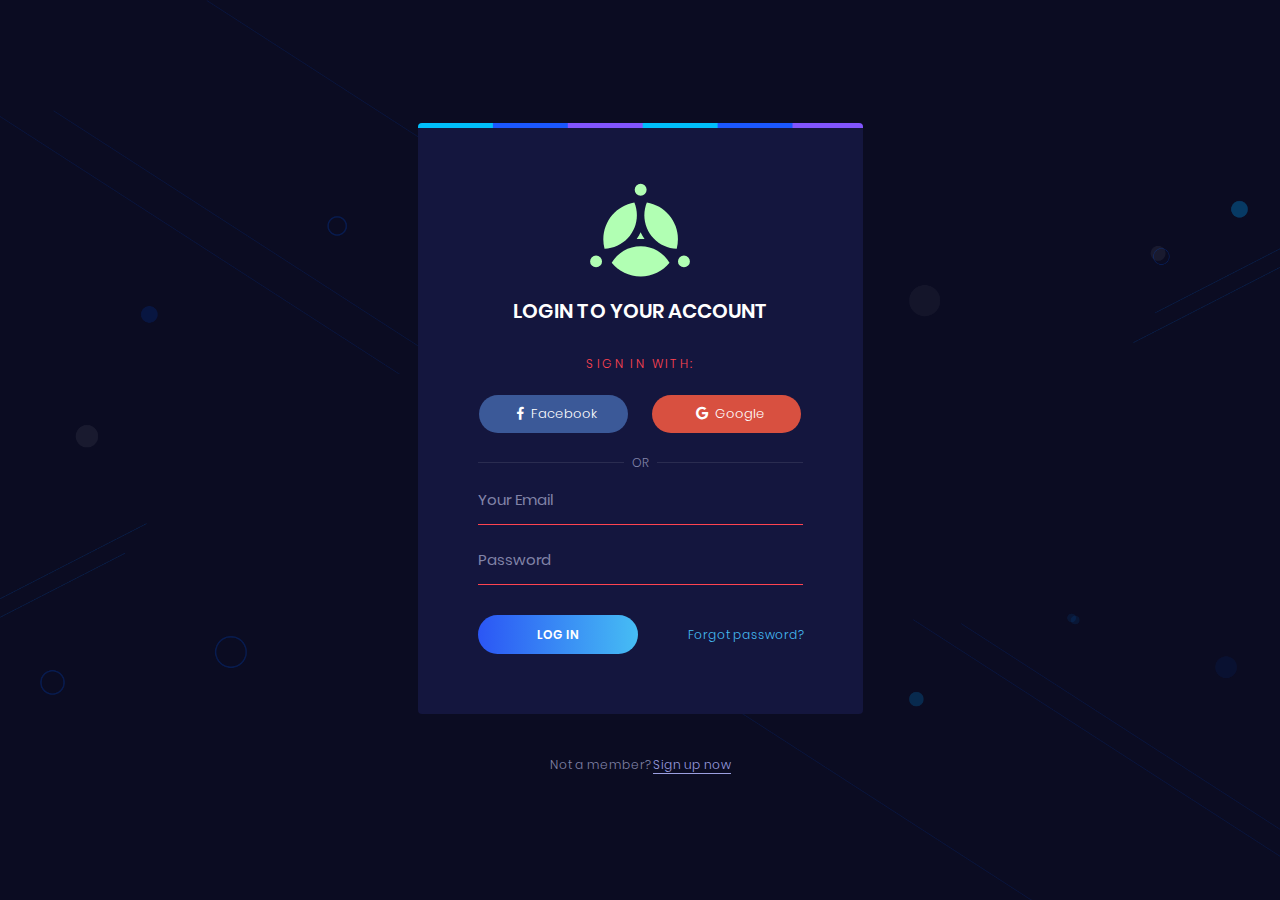
<file: login-dark.html>
<!DOCTYPE html>
<html lang="zxx" class="js">
<head>
	<meta charset="utf-8">
	<meta name="author" content="Softnio">
	<meta name="viewport" content="width=device-width, initial-scale=1, shrink-to-fit=no">
	<meta name="description" content="EremitCash is Digital Cash. A revolutionary distributed payment system.">
	<!-- Fav Icon  -->
	<link rel="shortcut icon" href="images/favicon.png">
	<!-- Site Title  -->
	<title>EremitCash - Bitcoin &amp; Cryptocurrency Landing Page Template</title>
	<!-- Vendor Bundle CSS -->
	<link rel="stylesheet" href="assets/css/vendor.bundle.css?ver=142">
	<!-- Custom styles for this template -->
	<link rel="stylesheet" href="assets/css/style.css?ver=142">
	<link rel="stylesheet" href="assets/css/theme.css?ver=142">
	
</head>

<body class="theme-dark" data-spy="scroll" data-target="#mainnav" data-offset="80">

    <div class="user-page d-flex align-items-center">
        <div class="container">
            <div class="row justify-content-center">
                <div class="col-lg-5 col-md-8 col-sm-8 text-center">
                    <div class="user-page-box">
                        <div class="user-logo">
                            <a href="#">
                                <img src="images/extra-pages/logo-sm.png"  srcset="images/extra-pages/logo-sm2x.png 2x" alt="icon">
                            </a>
                        </div>
                        <h5>Login to Your Account</h5>
                        <span class="small-heading">Sign in with:</span>
                        <ul class="icon-btns">
                            <li><a href="" class="btn-icon btn-facebook"><em class="fab fa-facebook-f"></em>Facebook</a></li>
                            <li><a href="" class="btn-icon btn-google"><em class="fab fa-google"></em>Google</a></li>
                        </ul>
                        <div class="or-saparator"><span>or</span></div>
                        <form action="#" class="login-form">
                            <div class="input-item">
                                <input type="text" placeholder="Your Email" class="input-line-simple">
                            </div>
                            <div class="input-item">
                                <input type="password" placeholder="Password" class="input-line-simple">
                            </div>
                            <div class="gaps"></div>
                            <div class="d-flex justify-content-between align-items-center">
                                <button class="btn btn-sm">Log in</button>
                                <a href="#" class="simple-link">Forgot password?</a>
                            </div>
                        </form>
                    </div>
                    <div class="gaps size-2x"></div>
                    <div class="form-note">
                        Not a member? <a href="signup-dark.html">Sign up now</a>
                    </div>
                </div>
            </div>
        </div>
    </div>
	<!-- Preloader !remove please if you do not want -->
	<div id="preloader">
		<div id="loader"></div>
		<div class="loader-section loader-top"></div>
   		<div class="loader-section loader-bottom"></div>
	</div>
	<!-- Preloader End -->

	<!-- JavaScript (include all script here) -->
	<script src="assets/js/jquery.bundle.js?ver=142"></script>
	<script src="assets/js/script.js?ver=142"></script>

</body>
</html>
</file>
